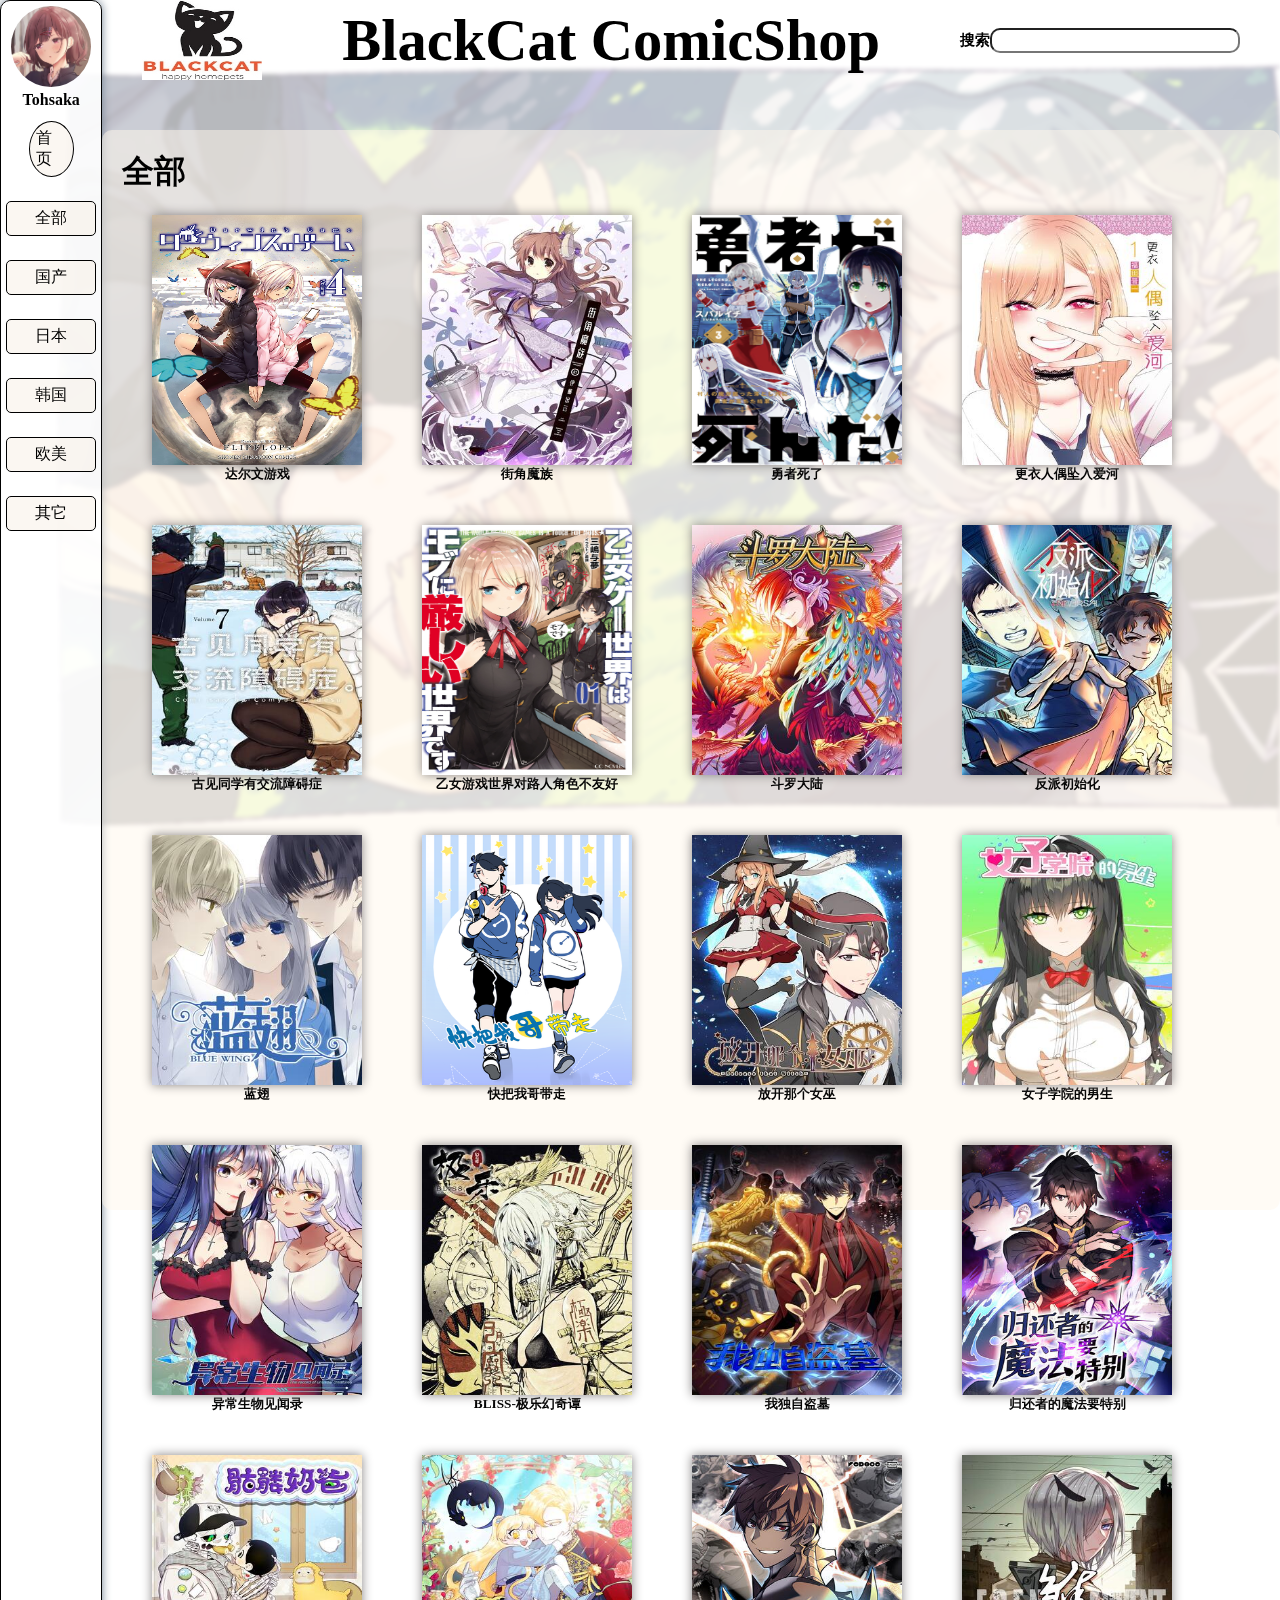
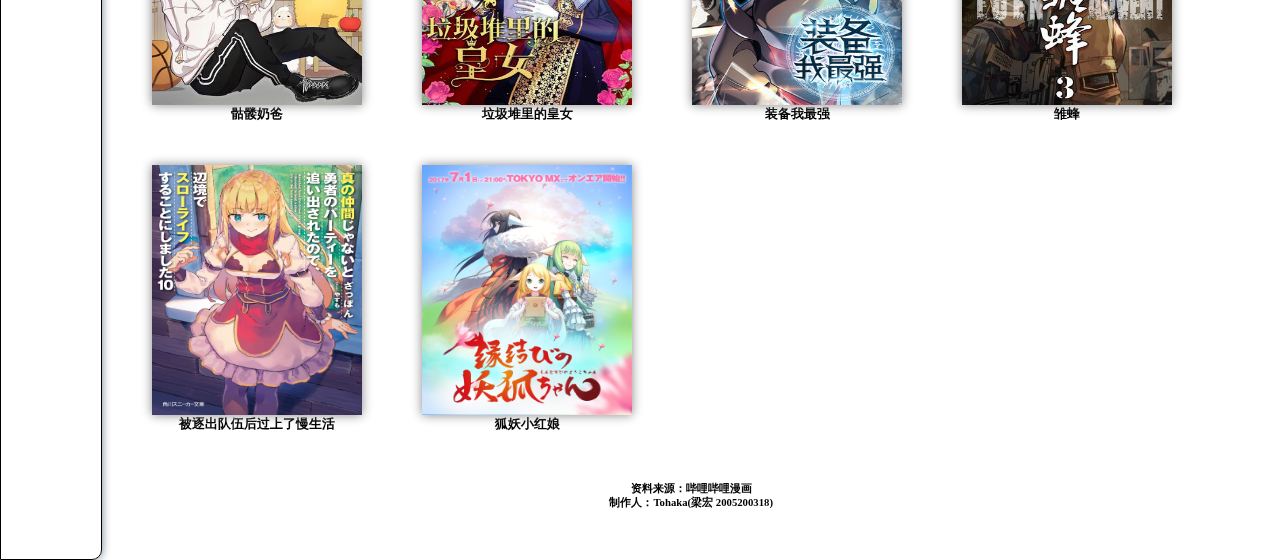
<file: html/All.html>
<!DOCTYPE html>
<html lang="en">

<head>
    <meta charset="UTF-8">
    <meta http-equiv="X-UA-Compatible" content="IE=edge">
    <meta name="viewport" content="width=device-width, initial-scale=1.0">
    <title>全部</title>
    <link rel="stylesheet" href="../css/child_all.css">
    <link rel="shortcut icon" href="../images/logo/Logo.ico">
</head>

<body>
    <div class="bg"></div>
    <nav id="Nav">
        <section class="author">
            <a target="_blank" href="https://space.bilibili.com/197823585?spm_id_from=333.1007.0.0"> <img
                    src="../images\Another\author.jpg" alt=""></a>
            <h4>Tohsaka</h4>
        </section>
        <li style="width: 50%;border-radius: 50%;" id="cl">
            <a href="../index.html">首页</a>
            <ul class="cls">

            </ul>
        </li>
        <li id="cl">全部
            <ul class="cls">
                <li><a target="_blank" href="../html\All.html">言情</a> </li>
                <li><a target="_blank" href="../html\All.html">奇幻</a> </li>
                <li><a target="_blank" href="../html\All.html">异世界</a> </li>
                <li><a target="_blank" href="../html\All.html">悬疑</a> </li>
                <li><a target="_blank" href="../html\All.html">智斗</a> </li>
            </ul>
        </li>
        <li id="cl">国产
            <ul class="cls">
                <li><a target="_blank" href="../html\China.html">言情</a> </li>
                <li><a target="_blank" href="../html\China.html">奇幻</a> </li>
                <li><a target="_blank" href="../html\China.html">异世界</a> </li>
                <li><a target="_blank" href="../html\China.html">悬疑</a> </li>
                <li><a target="_blank" href="../html\China.html">智斗</a> </li>
            </ul>
        </li>
        <li id="cl">日本
            <ul class="cls">
                <li><a target="_blank" href="../html\Japan.html">言情</a> </li>
                <li><a target="_blank" href="../html\Japan.html">奇幻</a> </li>
                <li><a target="_blank" href="../html\Japan.html">异世界</a> </li>
                <li><a target="_blank" href="../html\Japan.html">悬疑</a> </li>
                <li><a target="_blank" href="../html\Japan.html">智斗</a> </li>
            </ul>
        </li>
        <li id="cl">韩国
            <ul class="cls">
                <li><a target="_blank" href="../html\Keora.html">言情</a> </li>
                <li><a target="_blank" href="../html\Keora.html">奇幻</a> </li>
                <li><a target="_blank" href="../html\Keora.html">异世界</a> </li>
                <li><a target="_blank" href="../html\Keora.html">悬疑</a> </li>
                <li><a target="_blank" href="../html\Keora.html">智斗</a> </li>
            </ul>
        </li>
        <li id="cl">欧美
            <ul class="cls">
                <li><a href="">言情</a> </li>
                <li><a href="">奇幻</a> </li>
                <li><a href="">异世界</a> </li>
                <li><a href="">悬疑</a> </li>
                <li><a href="">智斗</a> </li>
            </ul>
        </li>
        <li id="cl">其它
            <ul class="cls">
                <li><a href="">言情</a> </li>
                <li><a href="">奇幻</a> </li>
                <li><a href="">异世界</a> </li>
                <li><a href="">悬疑</a> </li>
                <li><a href="">智斗</a> </li>
            </ul>
        </li>
    </nav>
    <main id="Main">
        <header>
            <article>
                <img src="../images\logo\Logo.jpeg" alt="">
                <h3>BlackCat ComicShop</h3>
                <form action="">
                    <label for="">搜索</label> <input type="text">
                </form>
            </article>
        </header>

        <section class="library">
            <h1 id="lead">全部</h1>
            <section class="elem">
                <a href="daerwenyouxi.html"><img src="../images\Japan\daerwenyouxi.jpg" alt=""></a>
                <h5>达尔文游戏</h5>
            </section>
            <section class="elem">
                <a href="jiejiaomozu.html"><img src="../images\Japan\jiejiaomozu.jpg" alt=""></a>
                <h5>街角魔族</h5>
            </section>
            <section class="elem">
                <a href="yongzhesile.html"><img src="../images\Japan\yongzhesile.jpg" alt=""></a>
                <h5>勇者死了</h5>
            </section>
            <section class="elem">
                <a href="gengyirenou.html"><img src="../images\Japan\gengyirenou.jpg" alt=""></a>
                <h5>更衣人偶坠入爱河</h5>
            </section>
            <section class="elem">
                <a href="gujiantongxue.html"><img src="../images\Japan\gujiantongxue.jpg" alt=""></a>
                <h5>古见同学有交流障碍症</h5>
            </section>
            <section class="elem">
                <a href="yinvyouxi.html"><img src="../images\Japan\yinvyouxi.jpg" alt=""></a>
                <h5>乙女游戏世界对路人角色不友好</h5>
            </section>

            <section class="elem">
                <a href=""><img src="../images\China\douluo.jpg" alt=""></a>
                <h5>斗罗大陆</h5>
            </section>
            <section class="elem">
                <a href=""><img src="../images\China\fanpai.jpg" alt=""></a>
                <h5>反派初始化</h5>
            </section>
            <section class="elem">
                <a href=""><img src="../images\China\lanchi.jpg" alt=""></a>
                <h5>蓝翅</h5>
            </section>
            <section class="elem">
                <a href=""><img src="../images\China\kauibawogedaizou.png" alt=""></a>
                <h5>快把我哥带走</h5>
            </section>
            <section class="elem">
                <a href=""><img src="../images\China\nvwu.jpg" alt=""></a>
                <h5>放开那个女巫</h5>
            </section>
            <section class="elem">
                <a href=""><img src="../images\China\nvzixueyuan.jpg" alt=""></a>
                <h5>女子学院的男生</h5>
            </section>

            <section class="elem">
                <a href=""><img src="../images\China\yichangshengwu.jpg" alt=""></a>
                <h5>异常生物见闻录</h5>
            </section>
            <section class="elem">
                <a href=""><img src="../images\China\BLISS.jpg" alt=""></a>
                <h5>BLISS-极乐幻奇谭</h5>
            </section>
            <section class="elem">
                <a href=""><img src="../images\Korea\daomu.jpg" alt=""></a>
                <h5>我独自盗墓</h5>
            </section>
            <section class="elem">
                <a href=""><img src="../images\Korea\guihuanzhe.jpg" alt=""></a>
                <h5>归还者的魔法要特别</h5>
            </section>
            <section class="elem">
                <a href=""><img src="../images\Korea\kulounaiba.jpg" alt=""></a>
                <h5>骷髅奶爸</h5>
            </section>
            <section class="elem">
                <a href=""><img src="../images\Korea\lajidui.jpg" alt=""></a>
                <h5>垃圾堆里的皇女</h5>
            </section>
            <section class="elem">
                <a href=""><img src="../images\Korea\zhuangbei.jpg" alt=""></a>
                <h5>装备我最强</h5>
            </section>
            <section class="elem">
                <a href=""><img src="../images\China\chufeng.jpg" alt=""></a>
                <h5>雏蜂</h5>
            </section>
            <section class="elem">
                <a href="manshenghuo.html"><img src="../images\Japan\manshenghuo.jpg" alt=""></a>
                <h5>被逐出队伍后过上了慢生活</h5>
            </section>
            <section class="elem">
                <a href="huyao.html"><img src="../images\China\huyao1.jpg" alt=""></a>
                <h5>狐妖小红娘</h5>
            </section>
            <footer>
                <h6>资料来源：<a href="https://manga.bilibili.com/">哔哩哔哩漫画</a> </h6>
                <h6>制作人：Tohaka(梁宏 2005200318)</h6>
            </footer>
        </section>

    </main>



    <script src="../js/child.js"></script>
</body>

</html>
</file>
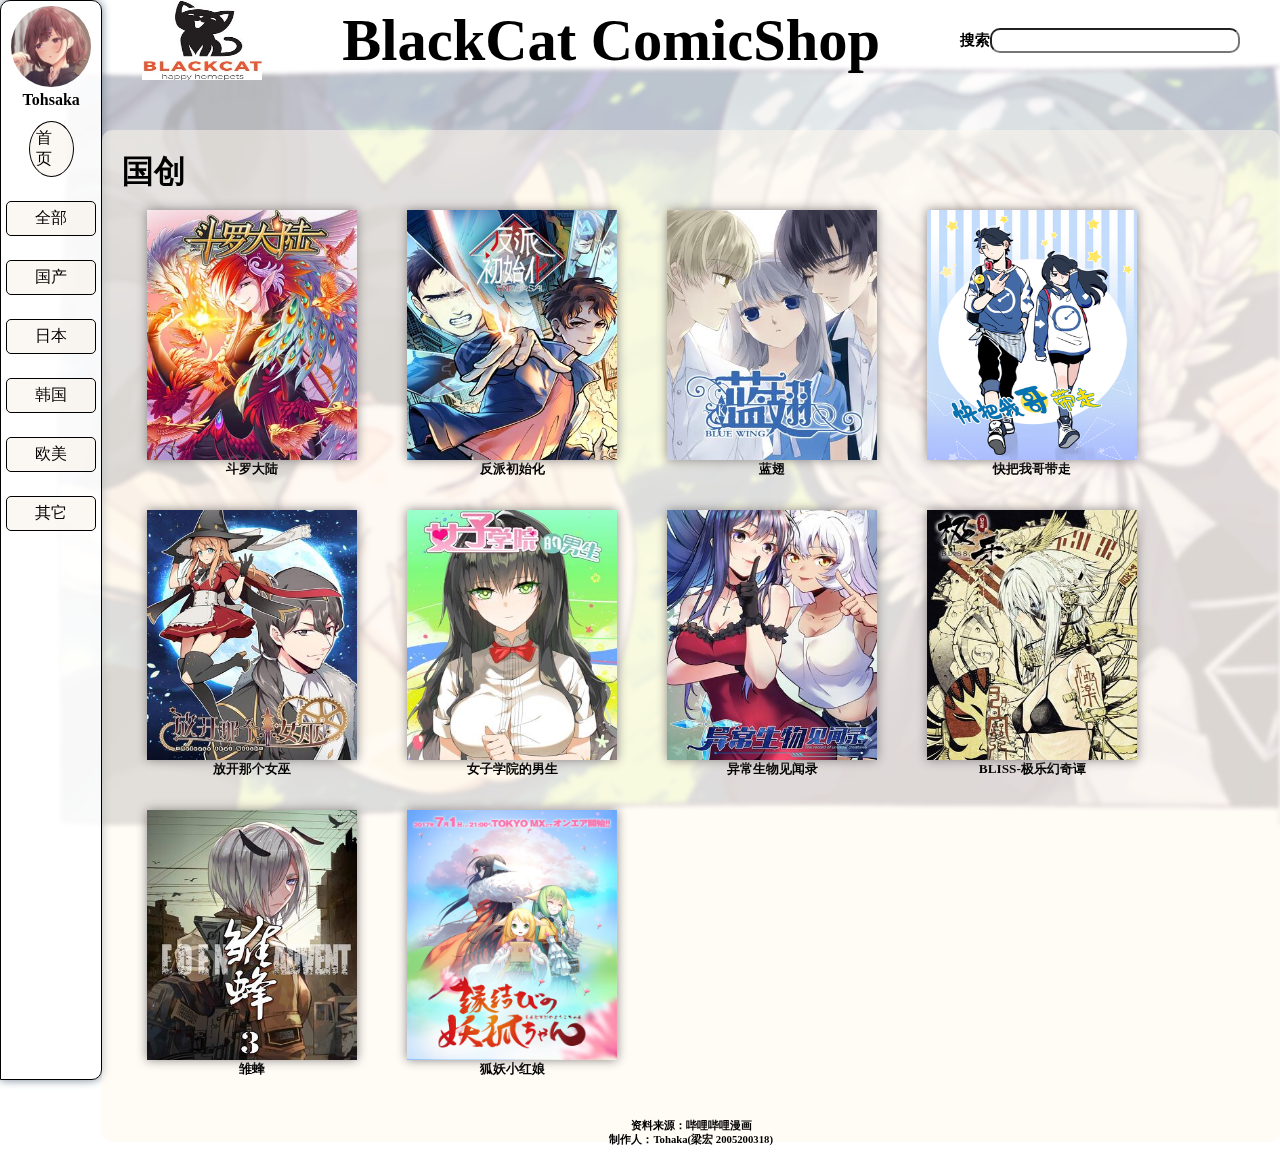
<file: html/China.html>
<!DOCTYPE html>
<html lang="en">

<head>
    <meta charset="UTF-8">
    <meta http-equiv="X-UA-Compatible" content="IE=edge">
    <meta name="viewport" content="width=device-width, initial-scale=1.0">
    <title>国创</title>
    <link rel="shortcut icon" href="../images/logo/Logo.ico">
    <link rel="stylesheet" href="../css/child.css">
</head>

<body>
    <div class="bg"></div>
    <nav id="Nav">
        <section class="author">
            <a target="_blank" href="https://space.bilibili.com/197823585?spm_id_from=333.1007.0.0"> <img
                    src="../images\Another\author.jpg" alt=""></a>
            <h4>Tohsaka</h4>
        </section>
        <li style="width: 50%;border-radius: 50%;" id="cl">
            <a href="../index.html">首页</a>
            <ul class="cls">

            </ul>
        </li>
        <li id="cl">全部
            <ul class="cls">
                <li><a target="_blank" href="../html\All.html">言情</a> </li>
                <li><a target="_blank" href="../html\All.html">奇幻</a> </li>
                <li><a target="_blank" href="../html\All.html">异世界</a> </li>
                <li><a target="_blank" href="../html\All.html">悬疑</a> </li>
                <li><a target="_blank" href="../html\All.html">智斗</a> </li>
            </ul>
        </li>
        <li id="cl">国产
            <ul class="cls">
                <li><a target="_blank" href="../html\China.html">言情</a> </li>
                <li><a target="_blank" href="../html\China.html">奇幻</a> </li>
                <li><a target="_blank" href="../html\China.html">异世界</a> </li>
                <li><a target="_blank" href="../html\China.html">悬疑</a> </li>
                <li><a target="_blank" href="../html\China.html">智斗</a> </li>
            </ul>
        </li>
        <li id="cl">日本
            <ul class="cls">
                <li><a target="_blank" href="../html\Japan.html">言情</a> </li>
                <li><a target="_blank" href="../html\Japan.html">奇幻</a> </li>
                <li><a target="_blank" href="../html\Japan.html">异世界</a> </li>
                <li><a target="_blank" href="../html\Japan.html">悬疑</a> </li>
                <li><a target="_blank" href="../html\Japan.html">智斗</a> </li>
            </ul>
        </li>
        <li id="cl">韩国
            <ul class="cls">
                <li><a target="_blank" href="../html\Keora.html">言情</a> </li>
                <li><a target="_blank" href="../html\Keora.html">奇幻</a> </li>
                <li><a target="_blank" href="../html\Keora.html">异世界</a> </li>
                <li><a target="_blank" href="../html\Keora.html">悬疑</a> </li>
                <li><a target="_blank" href="../html\Keora.html">智斗</a> </li>
            </ul>
        </li>
        <li id="cl">欧美
            <ul class="cls">
                <li><a href="">言情</a> </li>
                <li><a href="">奇幻</a> </li>
                <li><a href="">异世界</a> </li>
                <li><a href="">悬疑</a> </li>
                <li><a href="">智斗</a> </li>
            </ul>
        </li>
        <li id="cl">其它
            <ul class="cls">
                <li><a href="">言情</a> </li>
                <li><a href="">奇幻</a> </li>
                <li><a href="">异世界</a> </li>
                <li><a href="">悬疑</a> </li>
                <li><a href="">智斗</a> </li>
            </ul>
        </li>
    </nav>
    <main id="Main">
        <header>
            <article>
                <img src="../images\logo\Logo.jpeg" alt="">
                <h3>BlackCat ComicShop</h3>
                <form action="">
                    <label for="">搜索</label> <input type="text">
                </form>
            </article>
        </header>

        <section class="library">
            <h1 id="lead">国创</h1>
            <section class="elem">
                <a href=""><img src="../images\China\douluo.jpg" alt=""></a>
                <h5>斗罗大陆</h5>
            </section>
            <section class="elem">
                <a href=""><img src="../images\China\fanpai.jpg" alt=""></a>
                <h5>反派初始化</h5>
            </section>
            <section class="elem">
                <a href=""><img src="../images\China\lanchi.jpg" alt=""></a>
                <h5>蓝翅</h5>
            </section>
            <section class="elem">
                <a href=""><img src="../images\China\kauibawogedaizou.png" alt=""></a>
                <h5>快把我哥带走</h5>
            </section>
            <section class="elem">
                <a href=""><img src="../images\China\nvwu.jpg" alt=""></a>
                <h5>放开那个女巫</h5>
            </section>
            <section class="elem">
                <a href=""><img src="../images\China\nvzixueyuan.jpg" alt=""></a>
                <h5>女子学院的男生</h5>
            </section>

            <section class="elem">
                <a href=""><img src="../images\China\yichangshengwu.jpg" alt=""></a>
                <h5>异常生物见闻录</h5>
            </section>
            <section class="elem">
                <a href=""><img src="../images\China\BLISS.jpg" alt=""></a>
                <h5>BLISS-极乐幻奇谭</h5>
            </section>
            <section class="elem">
                <a href=""><img src="../images\China\chufeng.jpg" alt=""></a>
                <h5>雏蜂</h5>
            </section>
            <section class="elem">
                <a href="huyao.html"><img src="../images\China\huyao1.jpg" alt=""></a>
                <h5>狐妖小红娘</h5>
            </section>
            <footer>
                <h6>资料来源：<a href="https://manga.bilibili.com/">哔哩哔哩漫画</a> </h6>
                <h6>制作人：Tohaka(梁宏 2005200318)</h6>
            </footer>
        </section>

    </main>



    <script src="../js/child.js"></script>
</body>

</html>
</file>
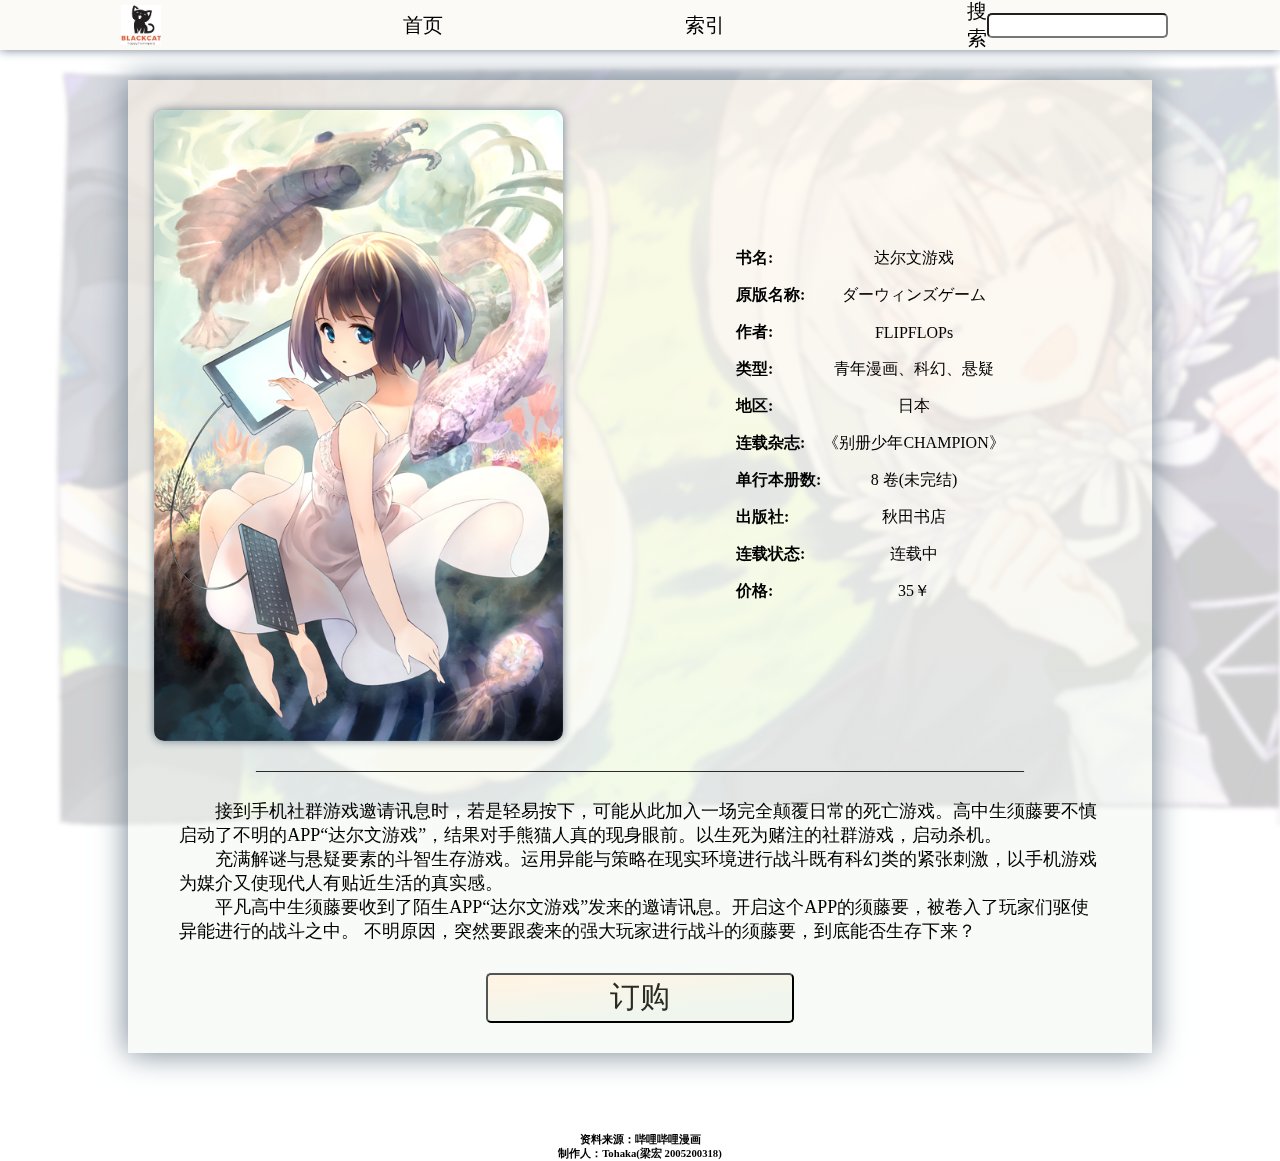
<file: html/daerwenyouxi.html>
<!DOCTYPE html>
<html lang="en">

<head>
    <meta charset="UTF-8">
    <meta http-equiv="X-UA-Compatible" content="IE=edge">
    <meta name="viewport" content="width=device-width, initial-scale=1.0">
    <title>达尔文游戏</title>
    <link rel="shortcut icon" href="../images/logo/Logo.ico">
    <link rel="stylesheet" href="../css/book_attu.css">
</head>

<body>
    <section class="bg"></section>
    <nav>
        <article>
            <img id="son" src="../images\logo\Logo.jpeg" alt="">
            <li id="son"> <a href="../index.html">首页</a> </li>
            <li id="son"><a href="../html\All.html">索引</a></li>
            <form id="son" action="">
                <label for="">搜索</label> <input type="text">
            </form>
        </article>
    </nav>
    <main>
        <section class="top">
            <section id="bookimg">
                <img src="../images\Japan\daerwenyouxi1.jpg" alt="">
            </section>
            <section id="bookelemt">
                <table>
                    <tr>
                        <th>书名:</th>
                        <td>达尔文游戏</td>
                    </tr>
                    <tr>
                        <th>原版名称:</th>
                        <td>ダーウィンズゲーム</td>
                    </tr>
                    <tr>
                        <th>作者:</th>
                        <td>FLIPFLOPs</td>
                    </tr>
                    <tr>
                        <th>类型:</th>
                        <td>青年漫画、科幻、悬疑</td>
                    </tr>
                    <tr>
                        <th>地区:</th>
                        <td>日本</td>
                    </tr>
                    <tr>
                        <th>连载杂志:</th>
                        <td>《别册少年CHAMPION》</td>
                    </tr>
                    <tr>
                        <th>单行本册数:</th>
                        <td>8 卷(未完结)</td>
                    </tr>
                    <tr>
                        <th>出版社:</th>
                        <td>秋田书店</td>
                    </tr>
                    <tr>
                        <th>连载状态:</th>
                        <td>连载中</td>
                    </tr>
                    <tr>
                        <th>价格:</th>
                        <td>35￥</td>
                    </tr>
                </table>

            </section>
        </section>
        <section class="mid">————————————————————————————————————————————————</section>
        <section class="bottom">
            <article class="introduce">
                <p>接到手机社群游戏邀请讯息时，若是轻易按下，可能从此加入一场完全颠覆日常的死亡游戏。高中生须藤要不慎启动了不明的APP“达尔文游戏”，结果对手熊猫人真的现身眼前。以生死为赌注的社群游戏，启动杀机。
                </p>
                <p>
                    充满解谜与悬疑要素的斗智生存游戏。运用异能与策略在现实环境进行战斗既有科幻类的紧张刺激，以手机游戏为媒介又使现代人有贴近生活的真实感。
                </p>
                <p>平凡高中生须藤要收到了陌生APP“达尔文游戏”发来的邀请讯息。开启这个APP的须藤要，被卷入了玩家们驱使异能进行的战斗之中。
                    不明原因，突然要跟袭来的强大玩家进行战斗的须藤要，到底能否生存下来？
                </p>
            </article>
            <input id="btn" type="button" value="订购">
        </section>
    </main>

    <footer>
        <h6>资料来源：<a href="https://manga.bilibili.com/">哔哩哔哩漫画</a> </h6>
        <h6>制作人：Tohaka(梁宏 2005200318)</h6>
    </footer>

    <script src="../js\book_attu.js"></script>
</body>

</html>
</file>
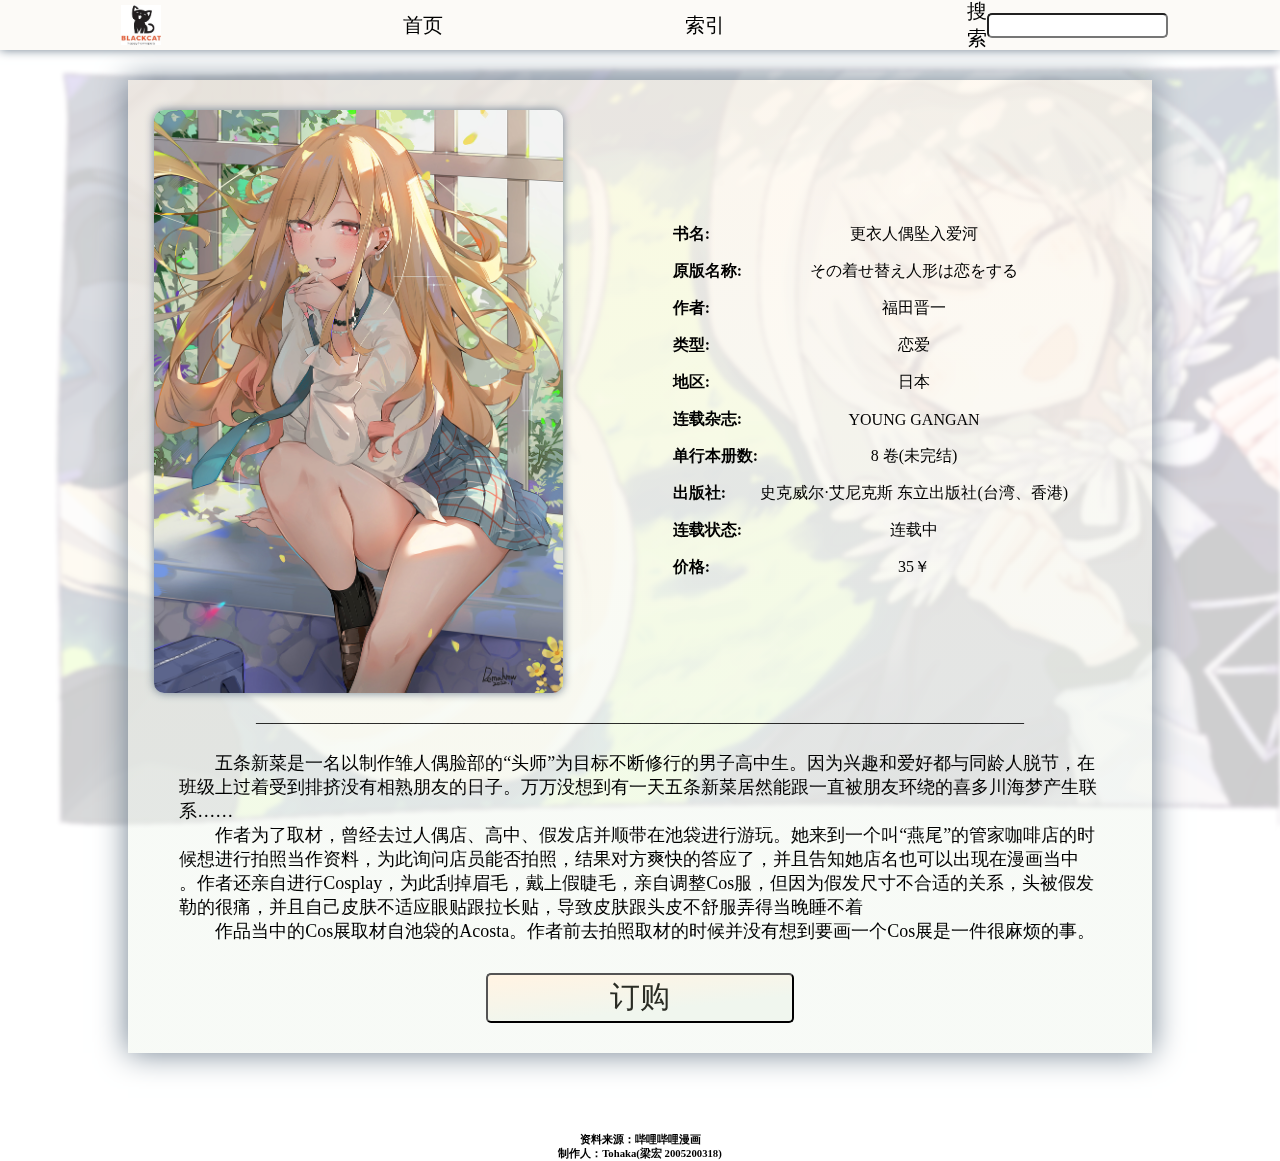
<file: html/gengyirenou.html>
<!DOCTYPE html>
<html lang="en">

<head>
    <meta charset="UTF-8">
    <meta http-equiv="X-UA-Compatible" content="IE=edge">
    <meta name="viewport" content="width=device-width, initial-scale=1.0">
    <title>更衣人偶</title>
    <link rel="shortcut icon" href="../images/logo/Logo.ico">
    <link rel="stylesheet" href="../css/book_attu.css">
</head>

<body>
    <section class="bg"></section>
    <nav>
        <article>
            <img id="son" src="../images\logo\Logo.jpeg" alt="">
            <li id="son"> <a href="../index.html">首页</a> </li>
            <li id="son"><a href="../html\All.html">索引</a></li>
            <form id="son" action="">
                <label for="">搜索</label> <input type="text">
            </form>
        </article>
    </nav>
    <main>
        <section class="top">
            <section id="bookimg">
                <img src="../images\Japan\gengyirenou1.jpg" alt="">
            </section>
            <section id="bookelemt">
                <table>
                    <tr>
                        <th>书名:</th>
                        <td>更衣人偶坠入爱河</td>
                    </tr>
                    <tr>
                        <th>原版名称:</th>
                        <td>その着せ替え人形は恋をする</td>
                    </tr>
                    <tr>
                        <th>作者:</th>
                        <td>福田晋一</td>
                    </tr>
                    <tr>
                        <th>类型:</th>
                        <td>恋爱</td>
                    </tr>
                    <tr>
                        <th>地区:</th>
                        <td>日本</td>
                    </tr>
                    <tr>
                        <th>连载杂志:</th>
                        <td>YOUNG GANGAN</td>
                    </tr>
                    <tr>
                        <th>单行本册数:</th>
                        <td>8 卷(未完结)</td>
                    </tr>
                    <tr>
                        <th>出版社:</th>
                        <td>史克威尔·艾尼克斯 东立出版社(台湾、香港)</td>
                    </tr>
                    <tr>
                        <th>连载状态:</th>
                        <td>连载中</td>
                    </tr>
                    <tr>
                        <th>价格:</th>
                        <td>35￥</td>
                    </tr>
                </table>

            </section>
        </section>
        <section class="mid">————————————————————————————————————————————————</section>
        <section class="bottom">
            <article class="introduce">
                <p>五条新菜是一名以制作雏人偶脸部的“头师”为目标不断修行的男子高中生。因为兴趣和爱好都与同龄人脱节，在班级上过着受到排挤没有相熟朋友的日子。万万没想到有一天五条新菜居然能跟一直被朋友环绕的喜多川海梦产生联系……
                </p>
                <p>
                    作者为了取材，曾经去过人偶店、高中、假发店并顺带在池袋进行游玩。她来到一个叫“燕尾”的管家咖啡店的时候想进行拍照当作资料，为此询问店员能否拍照，结果对方爽快的答应了，并且告知她店名也可以出现在漫画当中

                    。作者还亲自进行Cosplay，为此刮掉眉毛，戴上假睫毛，亲自调整Cos服，但因为假发尺寸不合适的关系，头被假发勒的很痛，并且自己皮肤不适应眼贴跟拉长贴，导致皮肤跟头皮不舒服弄得当晚睡不着
                </p>
                <p>作品当中的Cos展取材自池袋的Acosta。作者前去拍照取材的时候并没有想到要画一个Cos展是一件很麻烦的事。
                </p>
            </article>
            <input id="btn" type="button" value="订购">
        </section>
    </main>

    <footer>
        <h6>资料来源：<a href="https://manga.bilibili.com/">哔哩哔哩漫画</a> </h6>
        <h6>制作人：Tohaka(梁宏 2005200318)</h6>
    </footer>

    <script src="../js\book_attu.js"></script>
</body>

</html>
</file>
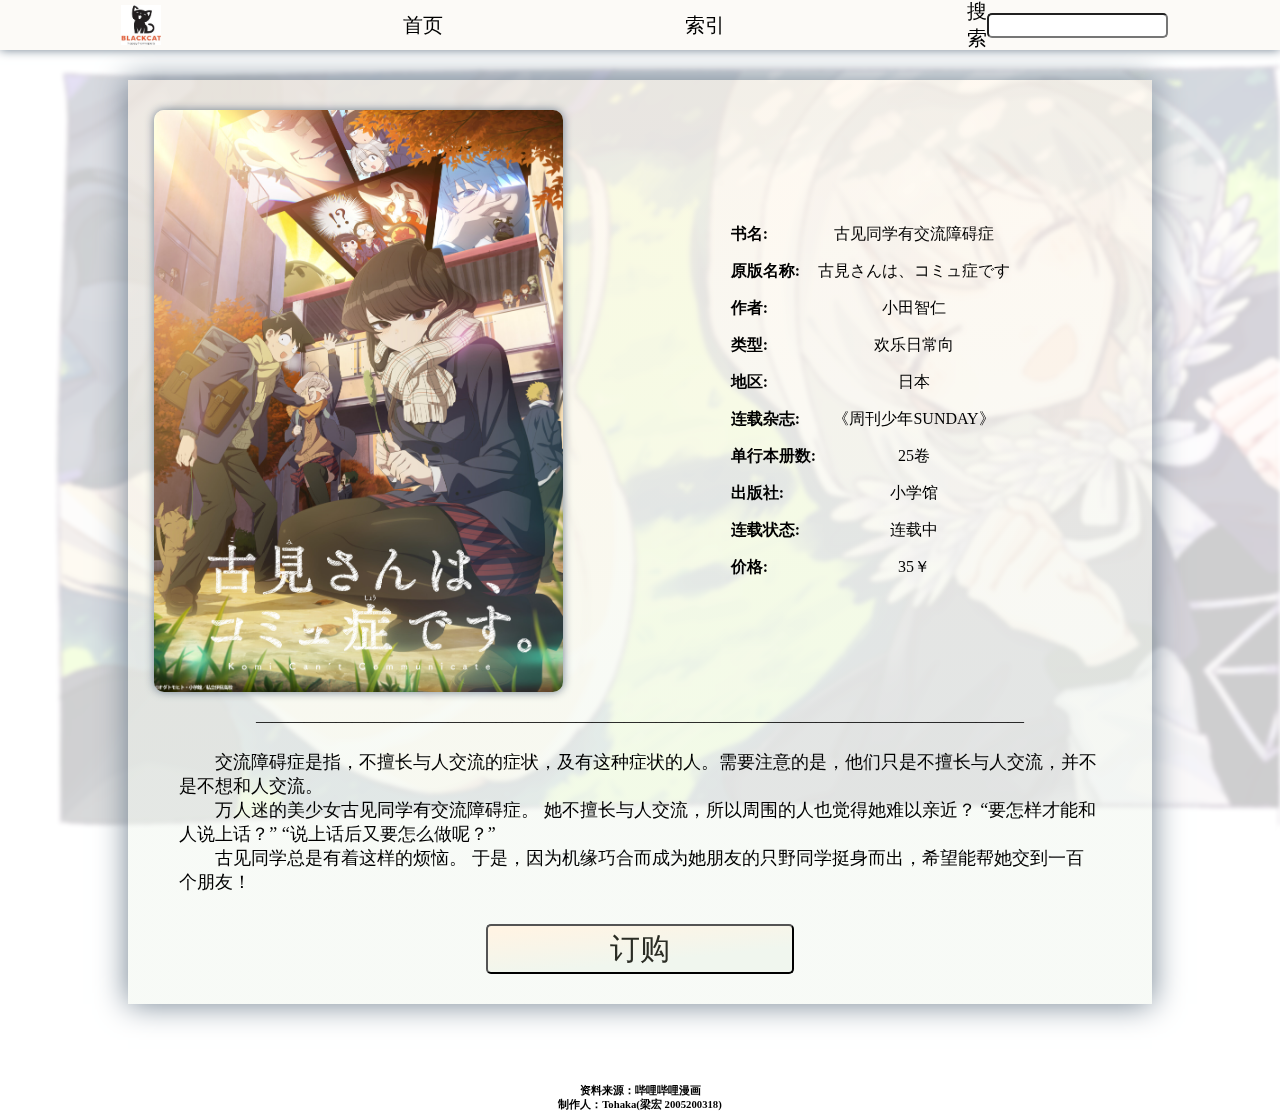
<file: html/gujiantongxue.html>
<!DOCTYPE html>
<html lang="en">

<head>
    <meta charset="UTF-8">
    <meta http-equiv="X-UA-Compatible" content="IE=edge">
    <meta name="viewport" content="width=device-width, initial-scale=1.0">
    <title>古见同学</title>
    <link rel="shortcut icon" href="../images/logo/Logo.ico">
    <link rel="stylesheet" href="../css/book_attu.css">
</head>

<body>
    <section class="bg"></section>
    <nav>
        <article>
            <img id="son" src="../images\logo\Logo.jpeg" alt="">
            <li id="son"> <a href="../index.html">首页</a> </li>
            <li id="son"><a href="../html\All.html">索引</a></li>
            <form id="son" action="">
                <label for="">搜索</label> <input type="text">
            </form>
        </article>
    </nav>
    <main>
        <section class="top">
            <section id="bookimg">
                <img src="../images\Japan\gujiantongxue1.jpg" alt="">
            </section>
            <section id="bookelemt">
                <table>
                    <tr>
                        <th>书名:</th>
                        <td>古见同学有交流障碍症</td>
                    </tr>
                    <tr>
                        <th>原版名称:</th>
                        <td>古見さんは、コミュ症です</td>
                    </tr>
                    <tr>
                        <th>作者:</th>
                        <td>小田智仁</td>
                    </tr>
                    <tr>
                        <th>类型:</th>
                        <td>欢乐日常向</td>
                    </tr>
                    <tr>
                        <th>地区:</th>
                        <td>日本</td>
                    </tr>
                    <tr>
                        <th>连载杂志:</th>
                        <td>《周刊少年SUNDAY》</td>
                    </tr>
                    <tr>
                        <th>单行本册数:</th>
                        <td>25卷</td>
                    </tr>
                    <tr>
                        <th>出版社:</th>
                        <td>小学馆</td>
                    </tr>
                    <tr>
                        <th>连载状态:</th>
                        <td>连载中</td>
                    </tr>
                    <tr>
                        <th>价格:</th>
                        <td>35￥</td>
                    </tr>
                </table>

            </section>
        </section>
        <section class="mid">————————————————————————————————————————————————</section>
        <section class="bottom">
            <article class="introduce">
                <p>交流障碍症是指，不擅长与人交流的症状，及有这种症状的人。需要注意的是，他们只是不擅长与人交流，并不是不想和人交流。
                </p>
                <p>
                    万人迷的美少女古见同学有交流障碍症。
                    她不擅长与人交流，所以周围的人也觉得她难以亲近？
                    “要怎样才能和人说上话？”
                    “说上话后又要怎么做呢？”
                </p>
                <p>古见同学总是有着这样的烦恼。
                    于是，因为机缘巧合而成为她朋友的只野同学挺身而出，希望能帮她交到一百个朋友！
                </p>
            </article>
            <input id="btn" type="button" value="订购">
        </section>
    </main>

    <footer>
        <h6>资料来源：<a href="https://manga.bilibili.com/">哔哩哔哩漫画</a> </h6>
        <h6>制作人：Tohaka(梁宏 2005200318)</h6>
    </footer>

    <script src="../js\book_attu.js"></script>
</body>

</html>
</file>
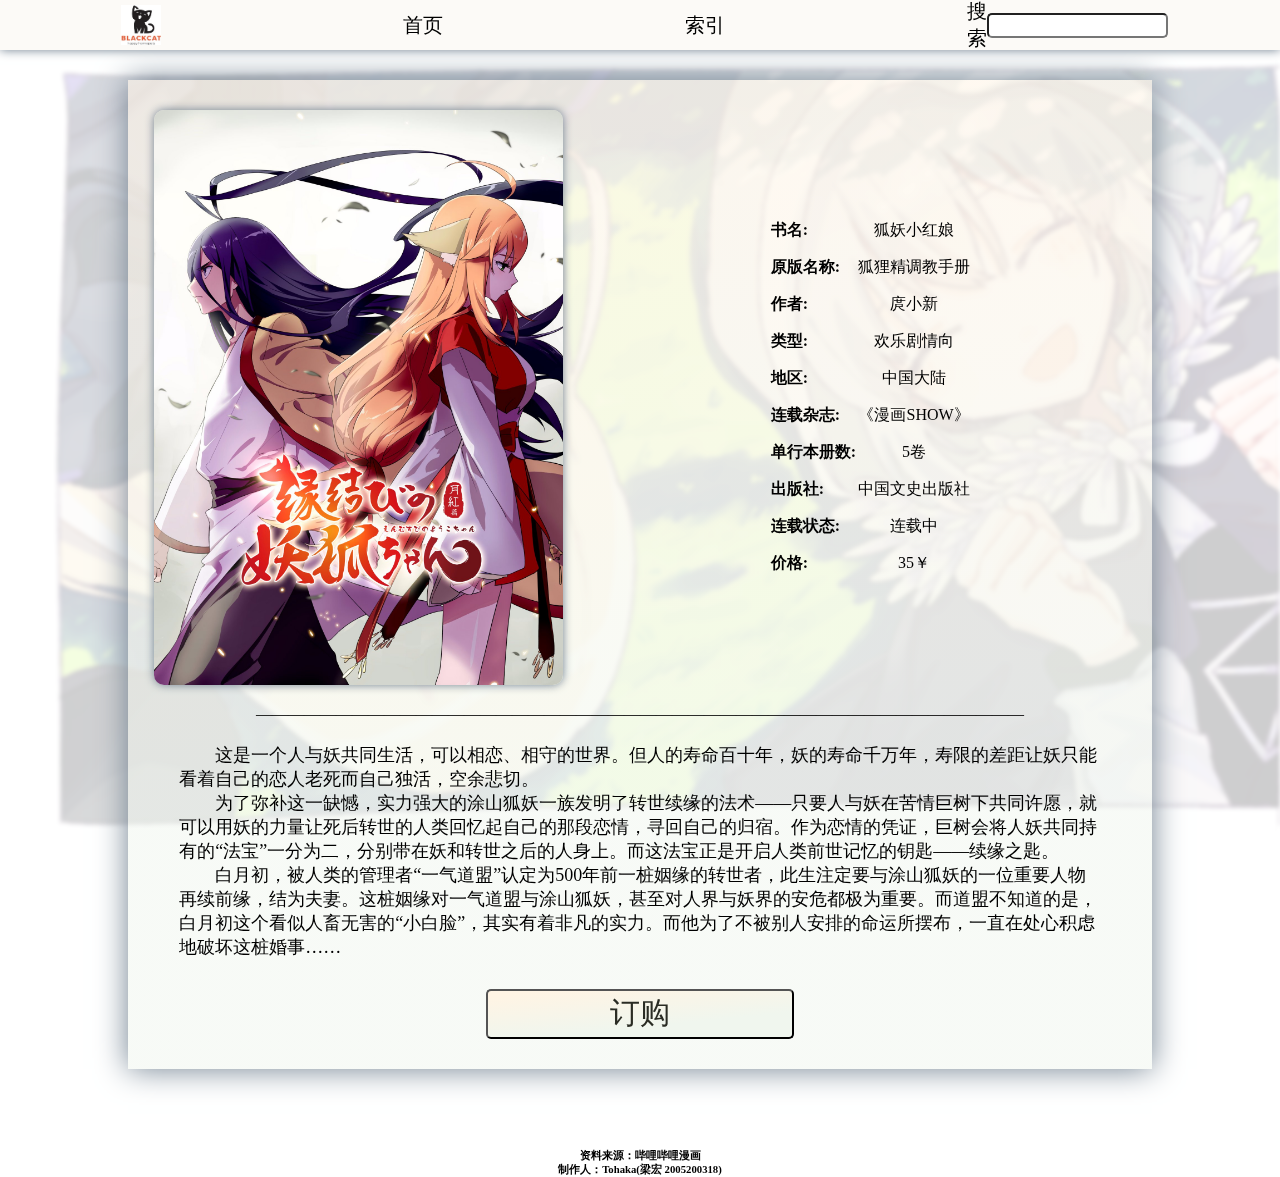
<file: html/huyao.html>
<!DOCTYPE html>
<html lang="en">

<head>
    <meta charset="UTF-8">
    <meta http-equiv="X-UA-Compatible" content="IE=edge">
    <meta name="viewport" content="width=device-width, initial-scale=1.0">
    <title>狐妖小红娘</title>
    <link rel="shortcut icon" href="../images/logo/Logo.ico">
    <link rel="stylesheet" href="../css/book_attu.css">
</head>

<body>
    <section class="bg"></section>
    <nav>
        <article>
            <img id="son" src="../images\logo\Logo.jpeg" alt="">
            <li id="son"> <a href="../index.html">首页</a> </li>
            <li id="son"><a href="../html\All.html">索引</a></li>
            <form id="son" action="">
                <label for="">搜索</label> <input type="text">
            </form>
        </article>
    </nav>
    <main>
        <section class="top">
            <section id="bookimg">
                <img src="../images\China\huyao.jpg" alt="">
            </section>
            <section id="bookelemt">
                <table>
                    <tr>
                        <th>书名:</th>
                        <td>狐妖小红娘</td>
                    </tr>
                    <tr>
                        <th>原版名称:</th>
                        <td>狐狸精调教手册</td>
                    </tr>
                    <tr>
                        <th>作者:</th>
                        <td>庹小新</td>
                    </tr>
                    <tr>
                        <th>类型:</th>
                        <td>欢乐剧情向</td>
                    </tr>
                    <tr>
                        <th>地区:</th>
                        <td>中国大陆</td>
                    </tr>
                    <tr>
                        <th>连载杂志:</th>
                        <td>《漫画SHOW》</td>
                    </tr>
                    <tr>
                        <th>单行本册数:</th>
                        <td>5卷</td>
                    </tr>
                    <tr>
                        <th>出版社:</th>
                        <td>中国文史出版社</td>
                    </tr>
                    <tr>
                        <th>连载状态:</th>
                        <td>连载中</td>
                    </tr>
                    <tr>
                        <th>价格:</th>
                        <td>35￥</td>
                    </tr>
                </table>

            </section>
        </section>
        <section class="mid">————————————————————————————————————————————————</section>
        <section class="bottom">
            <article class="introduce">
                <p>这是一个人与妖共同生活，可以相恋、相守的世界。但人的寿命百十年，妖的寿命千万年，寿限的差距让妖只能看着自己的恋人老死而自己独活，空余悲切。
                </p>
                <p>
                    为了弥补这一缺憾，实力强大的涂山狐妖一族发明了转世续缘的法术——只要人与妖在苦情巨树下共同许愿，就可以用妖的力量让死后转世的人类回忆起自己的那段恋情，寻回自己的归宿。作为恋情的凭证，巨树会将人妖共同持有的“法宝”一分为二，分别带在妖和转世之后的人身上。而这法宝正是开启人类前世记忆的钥匙——续缘之匙。
                </p>
                <p>白月初，被人类的管理者“一气道盟”认定为500年前一桩姻缘的转世者，此生注定要与涂山狐妖的一位重要人物再续前缘，结为夫妻。这桩姻缘对一气道盟与涂山狐妖，甚至对人界与妖界的安危都极为重要。而道盟不知道的是，白月初这个看似人畜无害的“小白脸”，其实有着非凡的实力。而他为了不被别人安排的命运所摆布，一直在处心积虑地破坏这桩婚事……
                </p>
            </article>
            <input id="btn" type="button" value="订购">
        </section>
    </main>

    <footer>
        <h6>资料来源：<a href="https://manga.bilibili.com/">哔哩哔哩漫画</a> </h6>
        <h6>制作人：Tohaka(梁宏 2005200318)</h6>
    </footer>

    <script src="../js\book_attu.js"></script>
</body>

</html>
</file>
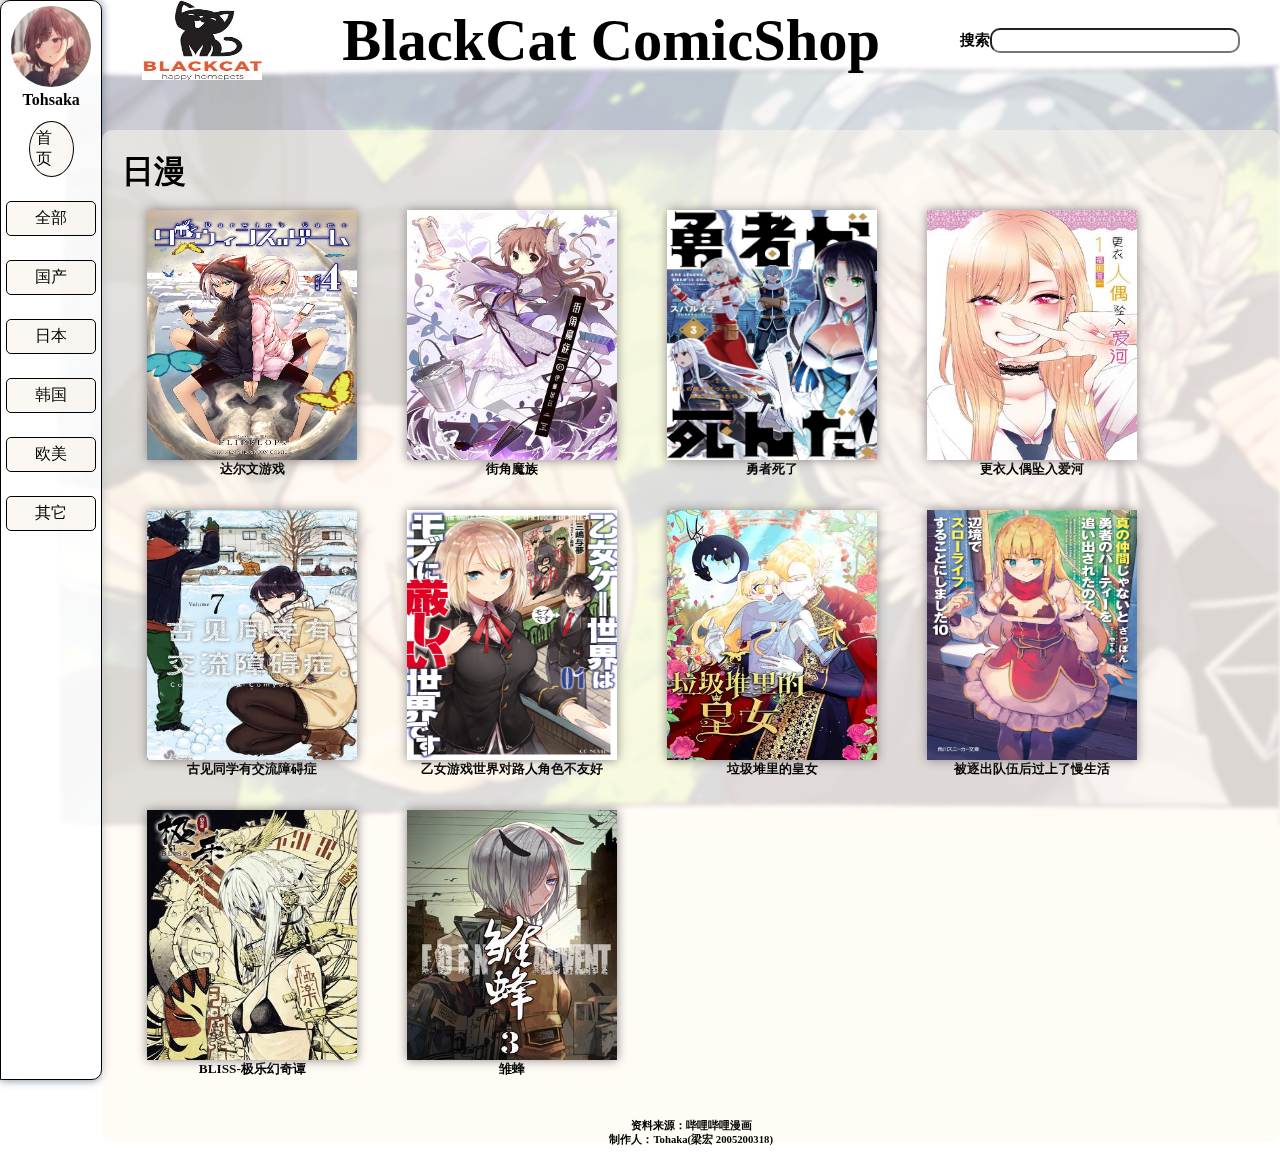
<file: html/Japan.html>
<!DOCTYPE html>
<html lang="en">

<head>
    <meta charset="UTF-8">
    <meta http-equiv="X-UA-Compatible" content="IE=edge">
    <meta name="viewport" content="width=device-width, initial-scale=1.0">
    <title>日漫</title>
    <link rel="shortcut icon" href="../images/logo/Logo.ico">
    <link rel="stylesheet" href="../css/child.css">
</head>

<body>
    <div class="bg"></div>
    <nav id="Nav">
        <section class="author">
            <a target="_blank" href="https://space.bilibili.com/197823585?spm_id_from=333.1007.0.0"> <img
                    src="../images\Another\author.jpg" alt=""></a>
            <h4>Tohsaka</h4>
        </section>
        <li style="width: 50%;border-radius: 50%;" id="cl">
            <a href="../index.html">首页</a>
            <ul class="cls">

            </ul>
        </li>
        <li id="cl">全部
            <ul class="cls">
                <li><a target="_blank" href="../html\All.html">言情</a> </li>
                <li><a target="_blank" href="../html\All.html">奇幻</a> </li>
                <li><a target="_blank" href="../html\All.html">异世界</a> </li>
                <li><a target="_blank" href="../html\All.html">悬疑</a> </li>
                <li><a target="_blank" href="../html\All.html">智斗</a> </li>
            </ul>
        </li>
        <li id="cl">国产
            <ul class="cls">
                <li><a target="_blank" href="../html\China.html">言情</a> </li>
                <li><a target="_blank" href="../html\China.html">奇幻</a> </li>
                <li><a target="_blank" href="../html\China.html">异世界</a> </li>
                <li><a target="_blank" href="../html\China.html">悬疑</a> </li>
                <li><a target="_blank" href="../html\China.html">智斗</a> </li>
            </ul>
        </li>
        <li id="cl">日本
            <ul class="cls">
                <li><a target="_blank" href="../html\Japan.html">言情</a> </li>
                <li><a target="_blank" href="../html\Japan.html">奇幻</a> </li>
                <li><a target="_blank" href="../html\Japan.html">异世界</a> </li>
                <li><a target="_blank" href="../html\Japan.html">悬疑</a> </li>
                <li><a target="_blank" href="../html\Japan.html">智斗</a> </li>
            </ul>
        </li>
        <li id="cl">韩国
            <ul class="cls">
                <li><a target="_blank" href="../html\Keora.html">言情</a> </li>
                <li><a target="_blank" href="../html\Keora.html">奇幻</a> </li>
                <li><a target="_blank" href="../html\Keora.html">异世界</a> </li>
                <li><a target="_blank" href="../html\Keora.html">悬疑</a> </li>
                <li><a target="_blank" href="../html\Keora.html">智斗</a> </li>
            </ul>
        </li>
        <li id="cl">欧美
            <ul class="cls">
                <li><a href="">言情</a> </li>
                <li><a href="">奇幻</a> </li>
                <li><a href="">异世界</a> </li>
                <li><a href="">悬疑</a> </li>
                <li><a href="">智斗</a> </li>
            </ul>
        </li>
        <li id="cl">其它
            <ul class="cls">
                <li><a href="">言情</a> </li>
                <li><a href="">奇幻</a> </li>
                <li><a href="">异世界</a> </li>
                <li><a href="">悬疑</a> </li>
                <li><a href="">智斗</a> </li>
            </ul>
        </li>
    </nav>
    <main id="Main">
        <header>
            <article>
                <img src="../images\logo\Logo.jpeg" alt="">
                <h3>BlackCat ComicShop</h3>
                <form action="">
                    <label for="">搜索</label> <input type="text">
                </form>
            </article>
        </header>

        <section class="library">
            <h1 id="lead">日漫</h1>
            <section class="elem">
                <a href="daerwenyouxi.html"><img src="../images\Japan\daerwenyouxi.jpg" alt=""></a>
                <h5>达尔文游戏</h5>
            </section>
            <section class="elem">
                <a href="jiejiaomozu.html"><img src="../images\Japan\jiejiaomozu.jpg" alt=""></a>
                <h5>街角魔族</h5>
            </section>
            <section class="elem">
                <a href="yongzhesile.html"><img src="../images\Japan\yongzhesile.jpg" alt=""></a>
                <h5>勇者死了</h5>
            </section>
            <section class="elem">
                <a href="gengyirenou.html"><img src="../images\Japan\gengyirenou.jpg" alt=""></a>
                <h5>更衣人偶坠入爱河</h5>
            </section>
            <section class="elem">
                <a href="gujiantongxue.html"><img src="../images\Japan\gujiantongxue.jpg" alt=""></a>
                <h5>古见同学有交流障碍症</h5>
            </section>
            <section class="elem">
                <a href="yinvyouxi.html"><img src="../images\Japan\yinvyouxi.jpg" alt=""></a>
                <h5>乙女游戏世界对路人角色不友好</h5>
            </section>

            <section class="elem">
                <a href=""><img src="../images\Korea\lajidui.jpg" alt=""></a>
                <h5>垃圾堆里的皇女</h5>
            </section>
            <section class="elem">
                <a href="manshenghuo.html"><img src="../images\Japan\manshenghuo.jpg" alt=""></a>
                <h5>被逐出队伍后过上了慢生活</h5>
            </section>
            <section class="elem">
                <a href=""><img src="../images\China\BLISS.jpg" alt=""></a>
                <h5>BLISS-极乐幻奇谭</h5>
            </section>
            <section class="elem">
                <a href=""><img src="../images\China\chufeng.jpg" alt=""></a>
                <h5>雏蜂</h5>
            </section>
            <footer>
                <h6>资料来源：<a href="https://manga.bilibili.com/">哔哩哔哩漫画</a> </h6>
                <h6>制作人：Tohaka(梁宏 2005200318)</h6>
            </footer>
        </section>

    </main>



    <script src="../js/child.js"></script>
</body>

</html>
</file>
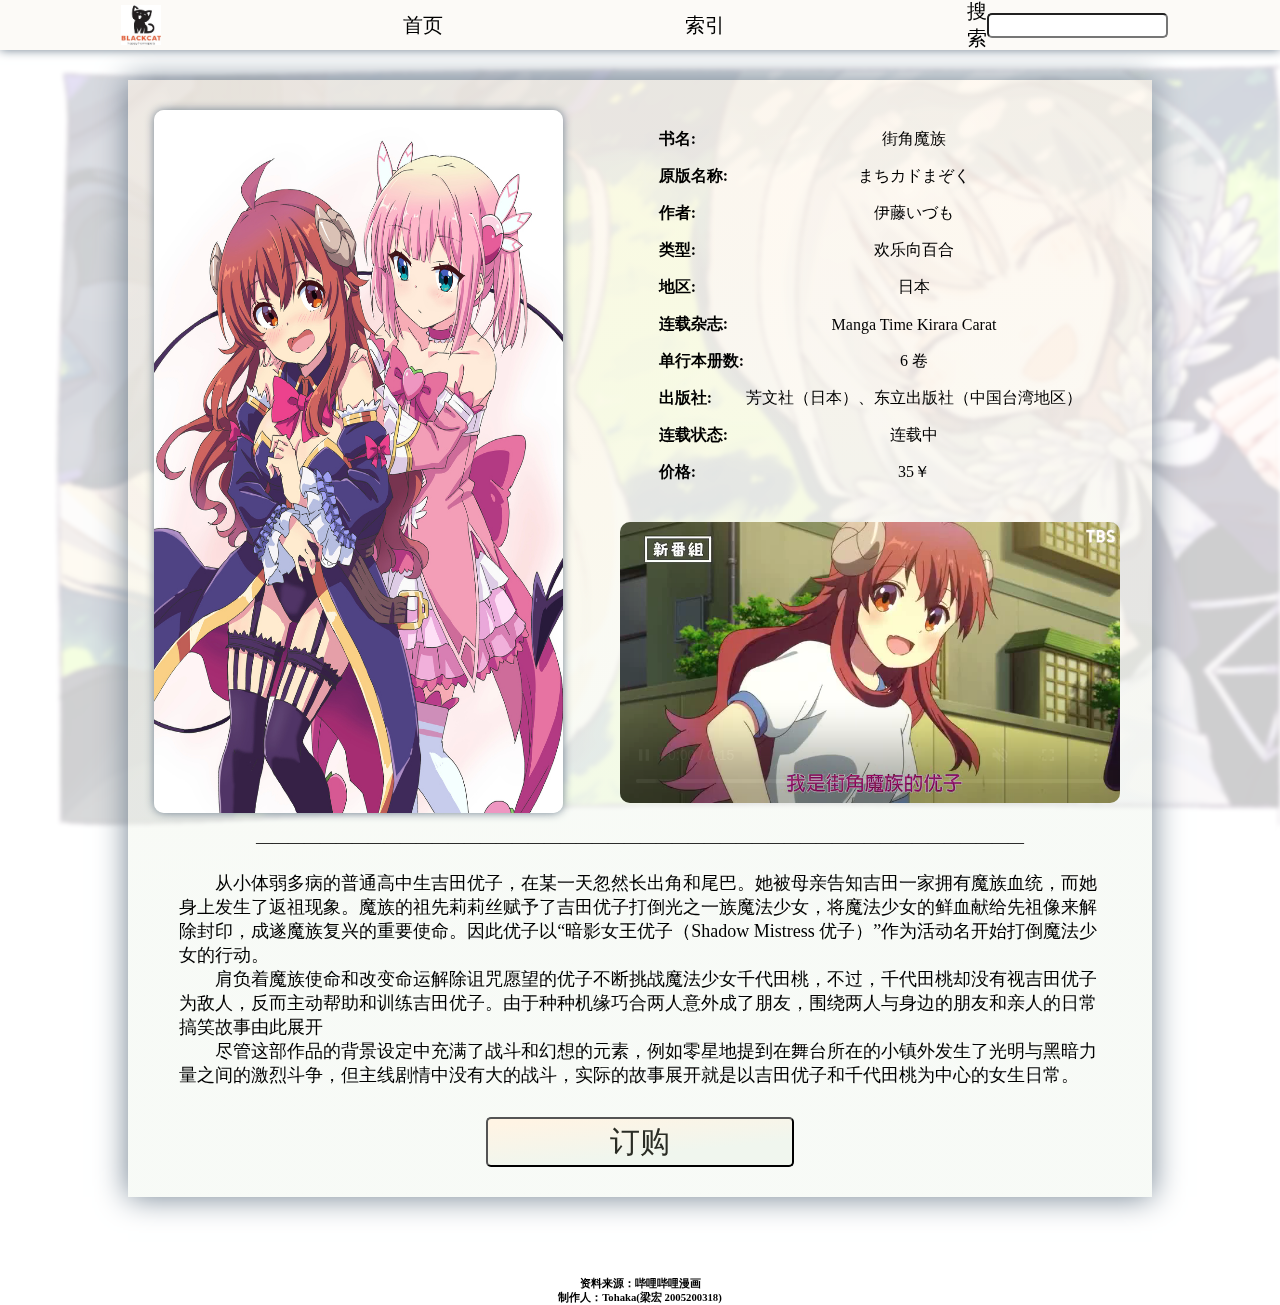
<file: html/jiejiaomozu.html>
<!DOCTYPE html>
<html lang="en">

<head>
    <meta charset="UTF-8">
    <meta http-equiv="X-UA-Compatible" content="IE=edge">
    <meta name="viewport" content="width=device-width, initial-scale=1.0">
    <title>街角魔族</title>
    <link rel="shortcut icon" href="../images/logo/Logo.ico">
    <link rel="stylesheet" href="../css/book_attu.css">
</head>

<body>
    <section class="bg"></section>
    <nav>
        <article>
            <img id="son" src="../images\logo\Logo.jpeg" alt="">
            <li id="son"> <a href="../index.html">首页</a> </li>
            <li id="son"><a href="../html\All.html">索引</a></li>
            <form id="son" action="">
                <label for="">搜索</label> <input type="text">
            </form>
        </article>
    </nav>
    <main>
        <section class="top">
            <section id="bookimg">
                <img src="../images\Japan\jiejiaomozu1.jpg" alt="">
            </section>
            <section id="bookelemt">
                <table>
                    <tr>
                        <th>书名:</th>
                        <td>街角魔族</td>
                    </tr>
                    <tr>
                        <th>原版名称:</th>
                        <td>まちカドまぞく</td>
                    </tr>
                    <tr>
                        <th>作者:</th>
                        <td>伊藤いづも</td>
                    </tr>
                    <tr>
                        <th>类型:</th>
                        <td>欢乐向百合</td>
                    </tr>
                    <tr>
                        <th>地区:</th>
                        <td>日本</td>
                    </tr>
                    <tr>
                        <th>连载杂志:</th>
                        <td>Manga Time Kirara Carat</td>
                    </tr>
                    <tr>
                        <th>单行本册数:</th>
                        <td>6 卷</td>
                    </tr>
                    <tr>
                        <th>出版社:</th>
                        <td>芳文社（日本）、东立出版社（中国台湾地区）</td>
                    </tr>
                    <tr>
                        <th>连载状态:</th>
                        <td>连载中</td>
                    </tr>
                    <tr>
                        <th>价格:</th>
                        <td>35￥</td>
                    </tr>
                </table>

                <video style="margin-top: 30px; border-radius: 10px; " width="500px" muted autoplay="autoplay" loop="1"
                    controls="controls" src="../medio/pv.mp4"></video>

            </section>
        </section>
        <section class="mid">————————————————————————————————————————————————</section>
        <section class="bottom">
            <article class="introduce">
                <p>从小体弱多病的普通高中生吉田优子，在某一天忽然长出角和尾巴。她被母亲告知吉田一家拥有魔族血统，而她身上发生了返祖现象。魔族的祖先莉莉丝赋予了吉田优子打倒光之一族魔法少女，将魔法少女的鲜血献给先祖像来解除封印，成遂魔族复兴的重要使命。因此优子以“暗影女王优子（Shadow
                    Mistress 优子）”作为活动名开始打倒魔法少女的行动。
                </p>
                <p>
                    肩负着魔族使命和改变命运解除诅咒愿望的优子不断挑战魔法少女千代田桃，不过，千代田桃却没有视吉田优子为敌人，反而主动帮助和训练吉田优子。由于种种机缘巧合两人意外成了朋友，围绕两人与身边的朋友和亲人的日常搞笑故事由此展开
                </p>
                <p>尽管这部作品的背景设定中充满了战斗和幻想的元素，例如零星地提到在舞台所在的小镇外发生了光明与黑暗力量之间的激烈斗争，但主线剧情中没有大的战斗，实际的故事展开就是以吉田优子和千代田桃为中心的女生日常。
                </p>
            </article>
            <input id="btn" type="button" value="订购">
        </section>
    </main>

    <footer>
        <h6>资料来源：<a href="https://manga.bilibili.com/">哔哩哔哩漫画</a> </h6>
        <h6>制作人：Tohaka(梁宏 2005200318)</h6>
    </footer>

    <script src="../js\book_attu.js"></script>
</body>

</html>
</file>
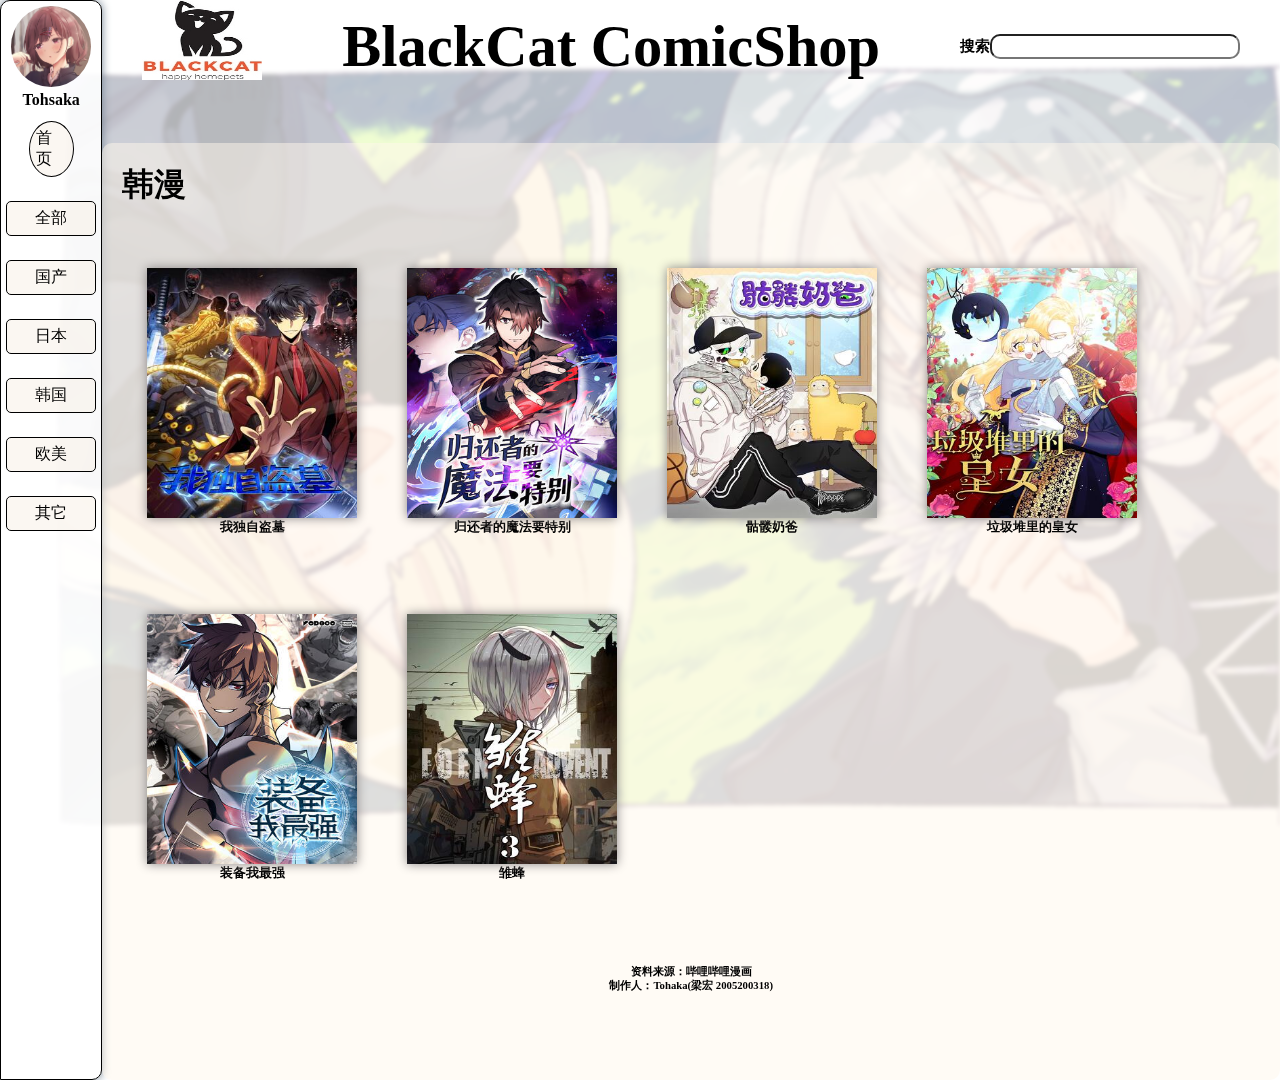
<file: html/Keora.html>
<!DOCTYPE html>
<html lang="en">

<head>
    <meta charset="UTF-8">
    <meta http-equiv="X-UA-Compatible" content="IE=edge">
    <meta name="viewport" content="width=device-width, initial-scale=1.0">
    <title>韩漫</title>
    <link rel="shortcut icon" href="../images/logo/Logo.ico">
    <link rel="stylesheet" href="../css/child.css">
</head>

<body>
    <div class="bg"></div>
    <nav id="Nav">
        <section class="author">
            <a target="_blank" href="https://space.bilibili.com/197823585?spm_id_from=333.1007.0.0"> <img
                    src="../images\Another\author.jpg" alt=""></a>
            <h4>Tohsaka</h4>
        </section>
        <li style="width: 50%;border-radius: 50%;" id="cl">
            <a href="../index.html">首页</a>
            <ul class="cls">

            </ul>
        </li>
        <li id="cl">全部
            <ul class="cls">
                <li><a target="_blank" href="../html\All.html">言情</a> </li>
                <li><a target="_blank" href="../html\All.html">奇幻</a> </li>
                <li><a target="_blank" href="../html\All.html">异世界</a> </li>
                <li><a target="_blank" href="../html\All.html">悬疑</a> </li>
                <li><a target="_blank" href="../html\All.html">智斗</a> </li>
            </ul>
        </li>
        <li id="cl">国产
            <ul class="cls">
                <li><a target="_blank" href="../html\China.html">言情</a> </li>
                <li><a target="_blank" href="../html\China.html">奇幻</a> </li>
                <li><a target="_blank" href="../html\China.html">异世界</a> </li>
                <li><a target="_blank" href="../html\China.html">悬疑</a> </li>
                <li><a target="_blank" href="../html\China.html">智斗</a> </li>
            </ul>
        </li>
        <li id="cl">日本
            <ul class="cls">
                <li><a target="_blank" href="../html\Japan.html">言情</a> </li>
                <li><a target="_blank" href="../html\Japan.html">奇幻</a> </li>
                <li><a target="_blank" href="../html\Japan.html">异世界</a> </li>
                <li><a target="_blank" href="../html\Japan.html">悬疑</a> </li>
                <li><a target="_blank" href="../html\Japan.html">智斗</a> </li>
            </ul>
        </li>
        <li id="cl">韩国
            <ul class="cls">
                <li><a target="_blank" href="../html\Keora.html">言情</a> </li>
                <li><a target="_blank" href="../html\Keora.html">奇幻</a> </li>
                <li><a target="_blank" href="../html\Keora.html">异世界</a> </li>
                <li><a target="_blank" href="../html\Keora.html">悬疑</a> </li>
                <li><a target="_blank" href="../html\Keora.html">智斗</a> </li>
            </ul>
        </li>
        <li id="cl">欧美
            <ul class="cls">
                <li><a href="#">言情</a> </li>
                <li><a href="#">奇幻</a> </li>
                <li><a href="#">异世界</a> </li>
                <li><a href="#">悬疑</a> </li>
                <li><a href="#">智斗</a> </li>
            </ul>
        </li>
        <li id="cl">其它
            <ul class="cls">
                <li><a href="#">言情</a> </li>
                <li><a href="#">奇幻</a> </li>
                <li><a href="#">异世界</a> </li>
                <li><a href="#">悬疑</a> </li>
                <li><a href="#">智斗</a> </li>
            </ul>
        </li>
    </nav>
    <main id="Main">
        <header>
            <article>
                <img src="../images\logo\Logo.jpeg" alt="">
                <h3>BlackCat ComicShop</h3>
                <form action="">
                    <label for="">搜索</label> <input type="text">
                </form>
            </article>
        </header>

        <section class="library">
            <h1 id="lead">韩漫</h1>
            <section class="elem">
                <a href=""><img src="../images\Korea\daomu.jpg" alt=""></a>
                <h5>我独自盗墓</h5>
            </section>
            <section class="elem">
                <a href=""><img src="../images\Korea\guihuanzhe.jpg" alt=""></a>
                <h5>归还者的魔法要特别</h5>
            </section>
            <section class="elem">
                <a href=""><img src="../images\Korea\kulounaiba.jpg" alt=""></a>
                <h5>骷髅奶爸</h5>
            </section>
            <section class="elem">
                <a href=""><img src="../images\Korea\lajidui.jpg" alt=""></a>
                <h5>垃圾堆里的皇女</h5>
            </section>
            <section class="elem">
                <a href=""><img src="../images\Korea\zhuangbei.jpg" alt=""></a>
                <h5>装备我最强</h5>
            </section>
            <section class="elem">
                <a href=""><img src="../images\China\chufeng.jpg" alt=""></a>
                <h5>雏蜂</h5>
            </section>
            <footer>
                <h6>资料来源：<a href="https://manga.bilibili.com/">哔哩哔哩漫画</a> </h6>
                <h6>制作人：Tohaka(梁宏 2005200318)</h6>
            </footer>
        </section>

    </main>



    <script src="../js/child.js"></script>
</body>

</html>
</file>
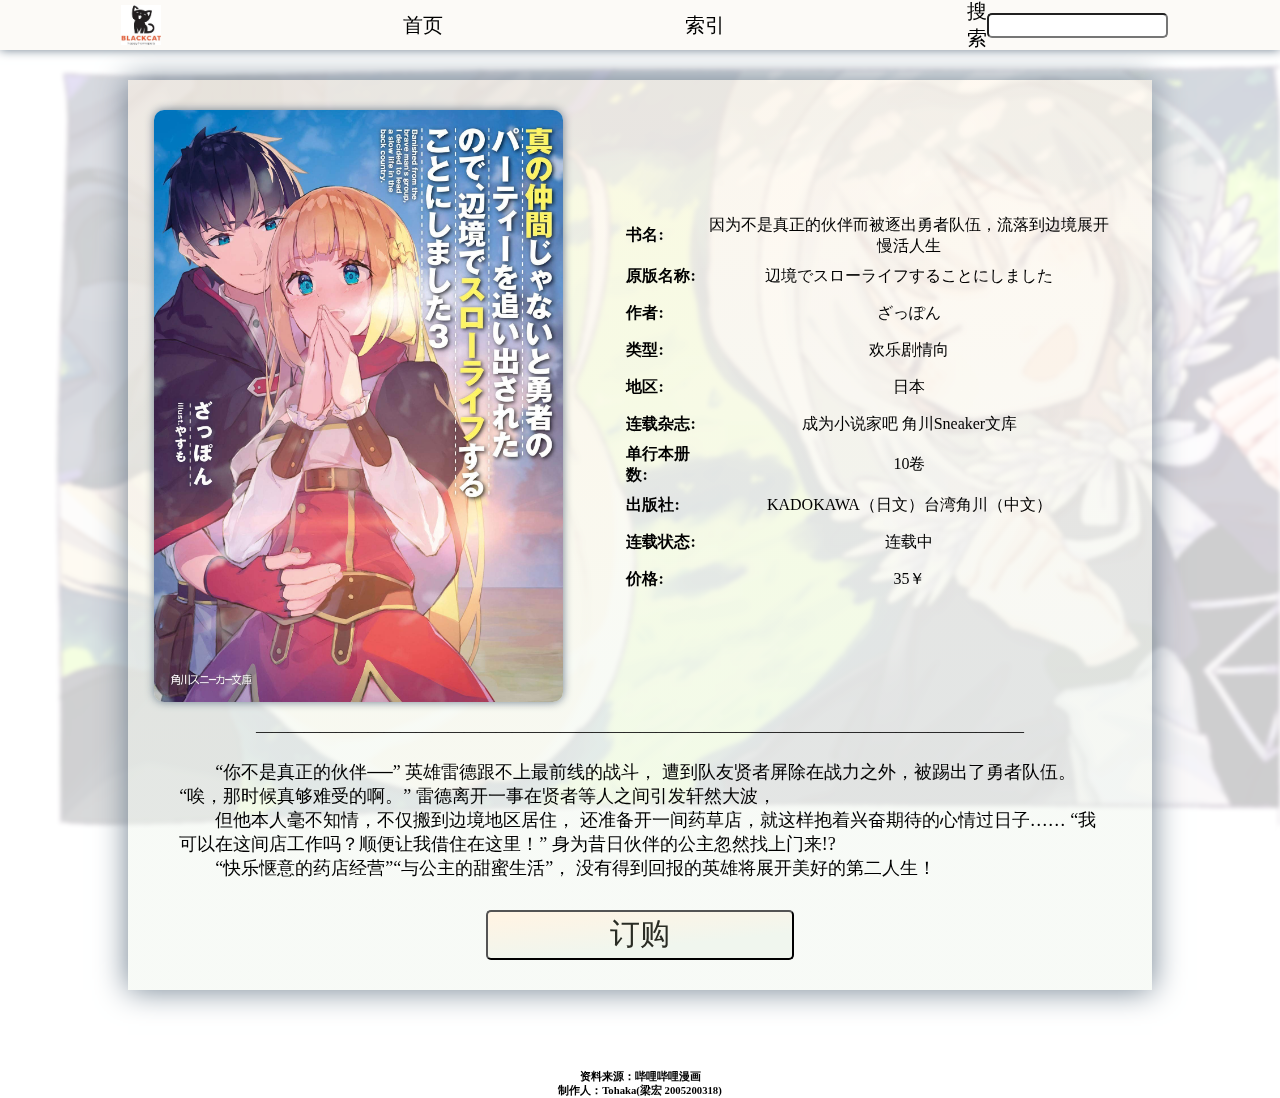
<file: html/manshenghuo.html>
<!DOCTYPE html>
<html lang="en">

<head>
    <meta charset="UTF-8">
    <meta http-equiv="X-UA-Compatible" content="IE=edge">
    <meta name="viewport" content="width=device-width, initial-scale=1.0">
    <title>慢生活</title>
    <link rel="shortcut icon" href="../images/logo/Logo.ico">
    <link rel="stylesheet" href="../css/book_attu.css">
</head>

<body>
    <section class="bg"></section>
    <nav>
        <article>
            <img id="son" src="../images\logo\Logo.jpeg" alt="">
            <li id="son"> <a href="../index.html">首页</a> </li>
            <li id="son"><a href="../html\All.html">索引</a></li>
            <form id="son" action="">
                <label for="">搜索</label> <input type="text">
            </form>
        </article>
    </nav>
    <main>
        <section class="top">
            <section id="bookimg">
                <img src="../images\Japan\manshenghuo1.jpg" alt="">
            </section>
            <section id="bookelemt">
                <table>
                    <tr>
                        <th>书名:</th>
                        <td>因为不是真正的伙伴而被逐出勇者队伍，流落到边境展开慢活人生</td>
                    </tr>
                    <tr>
                        <th>原版名称:</th>
                        <td>辺境でスローライフすることにしました</td>
                    </tr>
                    <tr>
                        <th>作者:</th>
                        <td>ざっぽん</td>
                    </tr>
                    <tr>
                        <th>类型:</th>
                        <td>欢乐剧情向</td>
                    </tr>
                    <tr>
                        <th>地区:</th>
                        <td>日本</td>
                    </tr>
                    <tr>
                        <th>连载杂志:</th>
                        <td>成为小说家吧
                            角川Sneaker文库</td>
                    </tr>
                    <tr>
                        <th>单行本册数:</th>
                        <td>10卷</td>
                    </tr>
                    <tr>
                        <th>出版社:</th>
                        <td>KADOKAWA（日文）台湾角川（中文）</td>
                    </tr>
                    <tr>
                        <th>连载状态:</th>
                        <td>连载中</td>
                    </tr>
                    <tr>
                        <th>价格:</th>
                        <td>35￥</td>
                    </tr>
                </table>

            </section>
        </section>
        <section class="mid">————————————————————————————————————————————————</section>
        <section class="bottom">
            <article class="introduce">
                <p>“你不是真正的伙伴──”
                    英雄雷德跟不上最前线的战斗，
                    遭到队友贤者屏除在战力之外，被踢出了勇者队伍。
                    “唉，那时候真够难受的啊。”
                    雷德离开一事在贤者等人之间引发轩然大波，
                </p>
                <p>
                    但他本人毫不知情，不仅搬到边境地区居住，
                    还准备开一间药草店，就这样抱着兴奋期待的心情过日子……
                    “我可以在这间店工作吗？顺便让我借住在这里！”
                    身为昔日伙伴的公主忽然找上门来!?
                </p>
                <p>“快乐惬意的药店经营”“与公主的甜蜜生活”，
                    没有得到回报的英雄将展开美好的第二人生！

                </p>
            </article>
            <input id="btn" type="button" value="订购">
        </section>
    </main>

    <footer>
        <h6>资料来源：<a href="https://manga.bilibili.com/">哔哩哔哩漫画</a> </h6>
        <h6>制作人：Tohaka(梁宏 2005200318)</h6>
    </footer>

    <script src="../js\book_attu.js"></script>
</body>

</html>
</file>
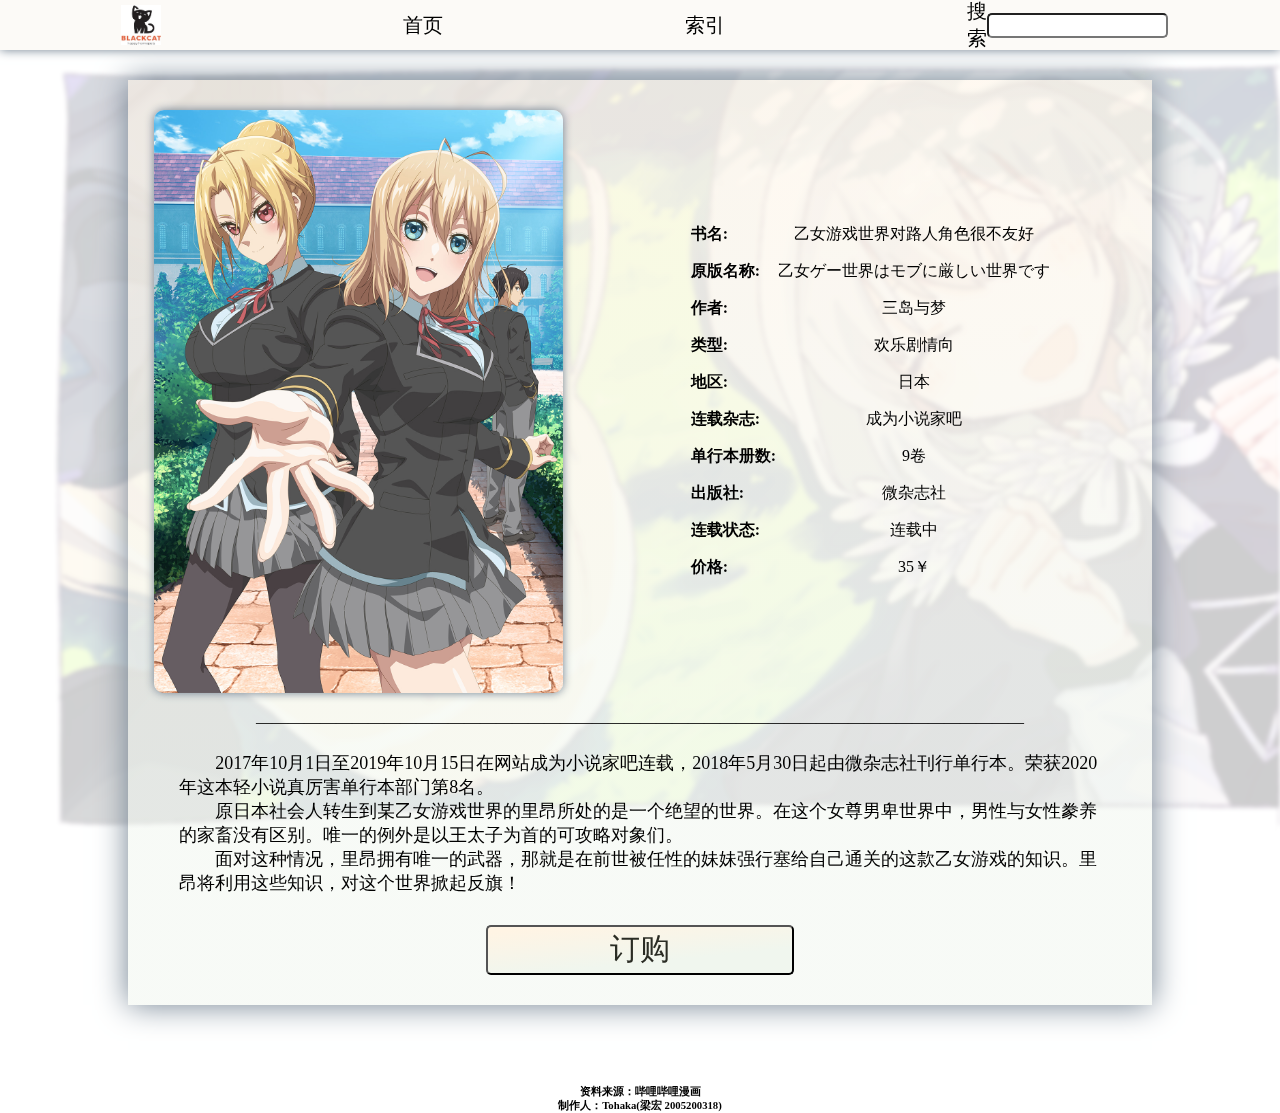
<file: html/yinvyouxi.html>
<!DOCTYPE html>
<html lang="en">

<head>
    <meta charset="UTF-8">
    <meta http-equiv="X-UA-Compatible" content="IE=edge">
    <meta name="viewport" content="width=device-width, initial-scale=1.0">
    <title>乙女游戏</title>
    <link rel="shortcut icon" href="../images/logo/Logo.ico">
    <link rel="stylesheet" href="../css/book_attu.css">
</head>

<body>
    <section class="bg"></section>
    <nav>
        <article>
            <img id="son" src="../images\logo\Logo.jpeg" alt="">
            <li id="son"> <a href="../index.html">首页</a> </li>
            <li id="son"><a href="../html\All.html">索引</a></li>
            <form id="son" acfilter: blur(2px);tion="">
                <label for="">搜索</label> <input type="text">
            </form>
        </article>
    </nav>
    <main>
        <section class="top">
            <section id="bookimg">
                <img src="../images\Japan\yinvyouxi1.jpg" alt="">
            </section>
            <section id="bookelemt">
                <table>
                    <tr>
                        <th>书名:</th>
                        <td>乙女游戏世界对路人角色很不友好</td>
                    </tr>
                    <tr>
                        <th>原版名称:</th>
                        <td>乙女ゲー世界はモブに厳しい世界です</td>
                    </tr>
                    <tr>
                        <th>作者:</th>
                        <td>三岛与梦</td>
                    </tr>
                    <tr>
                        <th>类型:</th>
                        <td>欢乐剧情向</td>
                    </tr>
                    <tr>
                        <th>地区:</th>
                        <td>日本</td>
                    </tr>
                    <tr>
                        <th>连载杂志:</th>
                        <td>成为小说家吧</td>
                    </tr>
                    <tr>
                        <th>单行本册数:</th>
                        <td>9卷</td>
                    </tr>
                    <tr>
                        <th>出版社:</th>
                        <td>微杂志社</td>
                    </tr>
                    <tr>
                        <th>连载状态:</th>
                        <td>连载中</td>
                    </tr>
                    <tr>
                        <th>价格:</th>
                        <td>35￥</td>
                    </tr>
                </table>

            </section>
        </section>
        <section class="mid">————————————————————————————————————————————————</section>
        <section class="bottom">
            <article class="introduce">
                <p>2017年10月1日至2019年10月15日在网站成为小说家吧连载，2018年5月30日起由微杂志社刊行单行本。荣获2020年这本轻小说真厉害单行本部门第8名。
                </p>
                <p>
                    原日本社会人转生到某乙女游戏世界的里昂所处的是一个绝望的世界。在这个女尊男卑世界中，男性与女性豢养的家畜没有区别。唯一的例外是以王太子为首的可攻略对象们。
                </p>
                <p>面对这种情况，里昂拥有唯一的武器，那就是在前世被任性的妹妹强行塞给自己通关的这款乙女游戏的知识。里昂将利用这些知识，对这个世界掀起反旗！

                </p>
            </article>
            <input id="btn" type="button" value="订购">
        </section>
    </main>

    <footer>
        <h6>资料来源：<a href="https://manga.bilibili.com/">哔哩哔哩漫画</a> </h6>
        <h6>制作人：Tohaka(梁宏 2005200318)</h6>
    </footer>

    <script src="../js\book_attu.js"></script>
</body>

</html>
</file>
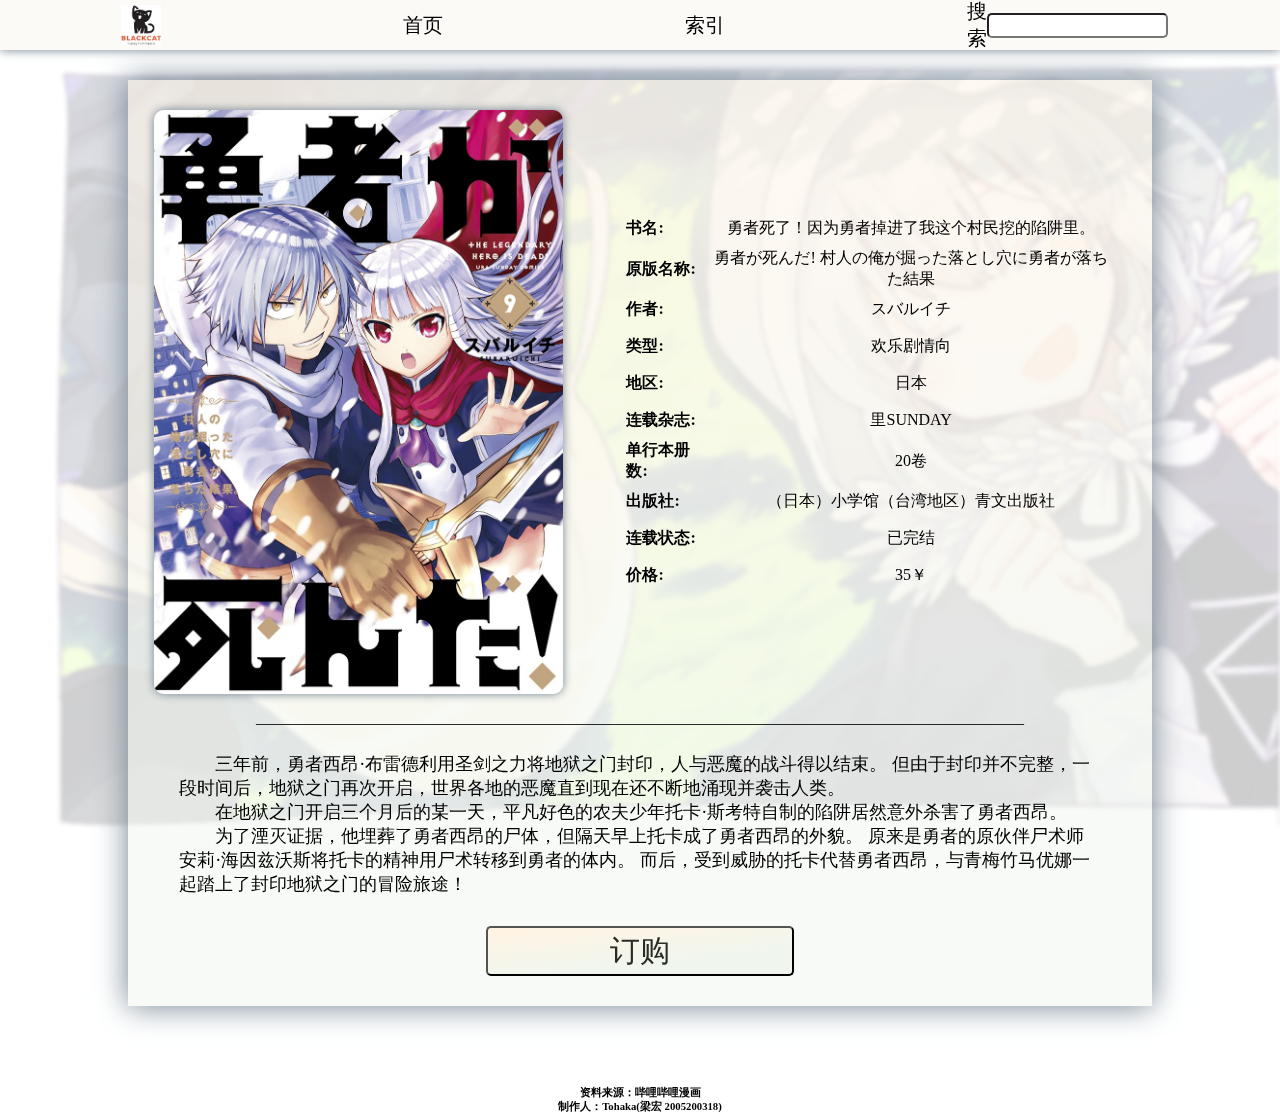
<file: html/yongzhesile.html>
<!DOCTYPE html>
<html lang="en">

<head>
    <meta charset="UTF-8">
    <meta http-equiv="X-UA-Compatible" content="IE=edge">
    <meta name="viewport" content="width=device-width, initial-scale=1.0">
    <title>勇者死了</title>
    <link rel="shortcut icon" href="../images/logo/Logo.ico">
    <link rel="stylesheet" href="../css/book_attu.css">
</head>

<body>
    <section class="bg"></section>
    <nav>
        <article>
            <img id="son" src="../images\logo\Logo.jpeg" alt="">
            <li id="son"> <a href="../index.html">首页</a> </li>
            <li id="son"><a href="../html\All.html">索引</a></li>
            <form id="son" action="">
                <label for="">搜索</label> <input type="text">
            </form>
        </article>
    </nav>
    <main>
        <section class="top">
            <section id="bookimg">
                <img src="../images\Japan\yongzhesile1.jpg" alt="">
            </section>
            <section id="bookelemt">
                <table>
                    <tr>
                        <th>书名:</th>
                        <td>勇者死了！因为勇者掉进了我这个村民挖的陷阱里。</td>
                    </tr>
                    <tr>
                        <th>原版名称:</th>
                        <td>勇者が死んだ! 村人の俺が掘った落とし穴に勇者が落ちた結果</td>
                    </tr>
                    <tr>
                        <th>作者:</th>
                        <td>スバルイチ</td>
                    </tr>
                    <tr>
                        <th>类型:</th>
                        <td>欢乐剧情向</td>
                    </tr>
                    <tr>
                        <th>地区:</th>
                        <td>日本</td>
                    </tr>
                    <tr>
                        <th>连载杂志:</th>
                        <td>里SUNDAY</td>
                    </tr>
                    <tr>
                        <th>单行本册数:</th>
                        <td>20卷</td>
                    </tr>
                    <tr>
                        <th>出版社:</th>
                        <td>（日本）小学馆（台湾地区）青文出版社</td>
                    </tr>
                    <tr>
                        <th>连载状态:</th>
                        <td>已完结</td>
                    </tr>
                    <tr>
                        <th>价格:</th>
                        <td>35￥</td>
                    </tr>
                </table>

            </section>
        </section>
        <section class="mid">————————————————————————————————————————————————</section>
        <section class="bottom">
            <article class="introduce">
                <p>三年前，勇者西昂·布雷德利用圣剑之力将地狱之门封印，人与恶魔的战斗得以结束。
                    但由于封印并不完整，一段时间后，地狱之门再次开启，世界各地的恶魔直到现在还不断地涌现并袭击人类。
                </p>
                <p>
                    在地狱之门开启三个月后的某一天，平凡好色的农夫少年托卡·斯考特自制的陷阱居然意外杀害了勇者西昂。
                </p>
                <p>为了湮灭证据，他埋葬了勇者西昂的尸体，但隔天早上托卡成了勇者西昂的外貌。
                    原来是勇者的原伙伴尸术师安莉·海因兹沃斯将托卡的精神用尸术转移到勇者的体内。
                    而后，受到威胁的托卡代替勇者西昂，与青梅竹马优娜一起踏上了封印地狱之门的冒险旅途！
                </p>
            </article>
            <input id="btn" type="button" value="订购">
        </section>
    </main>

    <footer>
        <h6>资料来源：<a href="https://manga.bilibili.com/">哔哩哔哩漫画</a> </h6>
        <h6>制作人：Tohaka(梁宏 2005200318)</h6>
    </footer>

    <script src="../js\book_attu.js"></script>
</body>

</html>
</file>
<file: css/child_all.css>
* {
    /* border: 1px black solid; */
    margin: 0;
    padding: 0;
    box-sizing: border-box;
}

body {
    height: 120vh;
    display: flex;
    flex-direction: row;
}

.bg {
    background-image: url(../images/Another/Rnis.jpg);
    z-index: -999;
    position: fixed;
    top: 0;
    bottom: 0;
    left: 0;
    right: 0;
    background-size: cover;
    opacity: 0.3;
    filter: blur(2px);
}

a {
    text-decoration: none;
    color: black;
    z-index: 999999999;
}

#Nav {
    min-height: 240vh;
    width: 8%;
    display: flex;
    flex-direction: column;
    align-items: center;
    border: 1px black solid;
    box-shadow: 0 0 10px slategray;
    border-radius: 10px 10px 10px 0;
    user-select: none;
    background-color: rgba(255, 255, 255, 0.9);
    list-style: none;
    padding: 5px;
}

a:hover {
    color: rgb(28, 218, 154);
}

#Nav img {
    width: 80px;
    border-radius: 50%;
}

.author {
    display: flex;
    flex-direction: column;
    justify-content: center;
    align-items: center;
}

#Nav #cl {
    display: flex;
    flex-direction: column;
    justify-content: center;
    align-items: center;
    user-select: none;
    min-height: 20px;
    width: 100%;
    border: 1px black solid;
    background-color: rgb(248, 240, 229, 0.5);
    border-radius: 5px;
    margin: 12px;
    padding: 6px;
    transition: all .5s;
}

#Nav #cl:hover {
    background-color: rgba(224, 251, 216, 0.6)
}

.cls {
    display: none;
    flex-direction: column;
    align-items: center;
    justify-content: center;
    width: 100%;
    background-color: #fff;
    border-radius: 10px;
}

.cls li {
    width: 100%;
    height: 30px;
    display: flex;
    flex-direction: column;
    align-items: center;
    justify-content: center;

}

.cls li a {
    display: flex;
    flex-direction: column;
    align-items: center;
    justify-content: center;
    width: 100%;
    height: 100%;
}

.cls li :hover {
    background-color: rgb(211, 252, 252);
}

#cl :hover .cls {
    display: block;
}

#Main {
    flex: 1;
    display: flex;
    flex-direction: column;
}

#Main {
    flex: 1;
    display: flex;
    flex-direction: column;
}

#Main header {
    display: flex;
    justify-content: space-around;
    height: 10%;
}

#Main header article {
    width: 100%;
    display: flex;
    font-size: 50px;
    font-family: fantasy;
    justify-content: space-around;
}

#Main header img {
    height: 80px;
    width: 120px;
    z-index: 1000000;
}

form {
    display: flex;
    align-items: center;
    font-size: 15px;
    font-weight: bold;
}

input {
    width: 250px;
    height: 25px;
    border-radius: 10px;
}

#Main header article h3 {
    display: flex;
    align-items: center;
}

header img {
    width: 200px;
    height: 100%;
}

.library {
    height: 100%;
    margin-top: 50px;
    background-color: rgb(255, 247, 235, 0.5);
    border-radius: 10px;
    display: flex;
    flex-direction: row;
    flex-wrap: wrap;
    justify-content: left;
    align-items: flex-start;
    padding: 20px;
}

.elem img:hover {
    width: 110%;
    height: 110%;
}

.elem img {
    transition: all .3s;
    width: 100%;
    height: 100%;
    box-shadow: 0 0 10px rgb(137, 134, 134);
}

.elem {
    display: flex;
    flex-direction: column;
    justify-content: center;
    align-items: center;
    width: 210px;
    height: 250px;
    margin: 30px;
    transition: all .3s;
}

.elem a {
    width: 100%;
    height: 100%;
}

footer {
    width: 100%;
    height: 8%;
    display: flex;
    flex-direction: column;
    justify-content: center;
    align-items: center;
}

#lead {
    width: 100%;
}
</file>
<file: css/child.css>
* {
    /* border: 1px black solid; */
    margin: 0;
    padding: 0;
    box-sizing: border-box;
}

body {
    height: 120vh;
    display: flex;
    flex-direction: row;
}

.bg {
    background-image: url(../images/Another/Rnis.jpg);
    z-index: -999;
    position: fixed;
    top: 0;
    bottom: 0;
    left: 0;
    right: 0;
    background-size: cover;
    opacity: 0.3;
    filter: blur(2px);
}

a {
    text-decoration: none;
    color: black;
    z-index: 999999999;
}

#Nav {
    width: 8%;
    display: flex;
    flex-direction: column;
    align-items: center;
    border: 1px black solid;
    box-shadow: 0 0 10px slategray;
    border-radius: 10px 10px 10px 0;
    user-select: none;
    background-color: rgba(255, 255, 255, 0.9);
    list-style: none;
    padding: 5px;
}

a:hover {
    color: rgb(28, 218, 154);
}

#Nav img {
    width: 80px;
    border-radius: 50%;
}

.author {
    display: flex;
    flex-direction: column;
    justify-content: center;
    align-items: center;
}

#Nav #cl {
    display: flex;
    flex-direction: column;
    justify-content: center;
    align-items: center;
    user-select: none;
    min-height: 20px;
    width: 100%;
    border: 1px black solid;
    background-color: rgb(248, 240, 229, 0.5);
    border-radius: 5px;
    margin: 12px;
    padding: 6px;
    transition: all .5s;
}

#Nav #cl:hover {
    background-color: rgba(224, 251, 216, 0.6)
}

.cls {
    display: none;
    flex-direction: column;
    align-items: center;
    justify-content: center;
    width: 100%;
    background-color: #fff;
    border-radius: 10px;
}

.cls li {
    width: 100%;
    height: 30px;
    display: flex;
    flex-direction: column;
    align-items: center;
    justify-content: center;

}

.cls li a {
    display: flex;
    flex-direction: column;
    align-items: center;
    justify-content: center;
    width: 100%;
    height: 100%;
}

.cls li :hover {
    background-color: rgb(211, 252, 252);
}

#cl :hover .cls {
    display: block;
}

#Main {
    flex: 1;
    display: flex;
    flex-direction: column;
}

#Main {
    flex: 1;
    display: flex;
    flex-direction: column;
}

#Main header {
    display: flex;
    justify-content: space-around;
    height: 10%;

}

#Main header article {
    width: 100%;
    display: flex;
    font-size: 50px;
    font-family: fantasy;
    justify-content: space-around;
}

#Main header img {
    height: 80px;
    width: 120px;
    z-index: 1000000;
}

form {
    display: flex;
    align-items: center;
    font-size: 15px;
    font-weight: bold;
}

input {
    width: 250px;
    height: 25px;
    border-radius: 10px;
}

#Main header article h3 {
    display: flex;
    align-items: center;
}

header img {
    width: 200px;
    height: 100%;
}

.library {
    height: 100%;
    margin-top: 50px;
    background-color: rgb(255, 247, 235, 0.5);
    border-radius: 10px;
    display: flex;
    flex-direction: row;
    flex-wrap: wrap;
    justify-content: left;
    align-items: flex-start;
    padding: 20px;
}

.elem {
    display: flex;
    flex-direction: column;
    justify-content: center;
    align-items: center;
    width: 210px;
    height: 250px;
    margin: 25px;

}

.elem img:hover {
    width: 110%;
    height: 110%;
}

.elem a {
    width: 100%;
    height: 100%;
}

.elem img {
    transition: all .3s;
    width: 100%;
    height: 100%;
    box-shadow: 0 0 10px rgb(137, 134, 134);
}

footer {
    width: 100%;
    height: 8%;
    display: flex;
    flex-direction: column;
    justify-content: center;
    align-items: center;
}

#lead {
    width: 100%;
}
</file>
<file: css/book_attu.css>
* {
    padding: 0;
    margin: 0;
    box-sizing: border-box;

}

body {
    display: flex;
    flex-direction: column;
    justify-content: center;
    align-items: center;
}

.bg {
    background-image: url(../images/Another/Rnis.jpg);
    z-index: -999;
    position: fixed;
    top: 0;
    bottom: 0;
    left: 0;
    right: 0;
    background-size: cover;
    opacity: 0.2;
    filter: blur(2px);
}

nav {
    position: fixed;
    top: 0;
    width: 100%;
    height: 50px;
    list-style: none;
    font-size: 20px;
    background-color: rgba(252, 250, 247);
    box-shadow: 0 0 10px slategray;
}

nav article {
    width: 100%;
    height: 100%;
    display: flex;
    flex-direction: row;
    justify-content: space-around;
    align-items: center;
}

nav img {
    width: 40px;
}

form {
    width: 15%;
    height: 100%;
    display: flex;
    flex-direction: row;
    justify-content: space-around;
    align-items: center;
}

input {
    height: 25px;
    border-radius: 5px;
}

main {
    width: 80%;
    box-shadow: 0 0 30px slategray;
    display: flex;
    flex-direction: column;
    justify-content: center;
    align-items: center;
    margin: 80px;
    background-image: linear-gradient(174.2deg, rgba(255, 244, 228, 0.5) 7.1%, rgba(240, 246, 238, 0.5) 67.4%);
}

.top {
    width: 100%;
    display: flex;
    flex-direction: row;
    justify-content: space-around;
}

.mid {
    margin: 20px;
}

#bookimg {
    width: 40%;
    margin-top: 30px;
    transition: all .5s;
}

#bookimg img {
    width: 100%;
    height: 100%;
    border-radius: 10px;
    box-shadow: 0 0 10px slategray;
}


#bookelemt {
    margin-top: 30px;

    width: 50%;
    display: flex;
    flex-direction: column;
    justify-content: center;
    align-items: center;
    padding: 10px;
    border-radius: 10px;
}

#bookelemt tr {
    height: 35px;
}

th {
    text-align: left;
}

td {
    text-align: center;
}

.bottom {
    width: 100%;
    display: flex;
    flex-direction: column;
    justify-content: center;
    align-items: center;
}

.introduce {
    width: 90%;
    font-size: 18px;
    text-indent: 2em;
}


#btn {
    margin: 30px;
    font-size: 30px;
    width: 30%;
    height: 50px;
    color: rgb(42, 44, 36);
    background-image: linear-gradient(174.2deg, rgba(255, 244, 228, 1) 7.1%, rgba(240, 246, 238, 1) 67.4%);
}

#btn:hover {
    background-image: radial-gradient(circle farthest-corner at 50.7% 54%, rgb(244, 255, 232) 0%, rgb(240, 250, 223) 92.4%);
}

footer {
    height: 8%;
    display: flex;
    flex-direction: column;
    justify-content: center;
    align-items: center;
}

a {
    text-decoration: none;
    color: black;
    z-index: 999999999;
    transition: all .3s;
}

a:hover {
    color: rgb(28, 218, 154);
}
</file>
